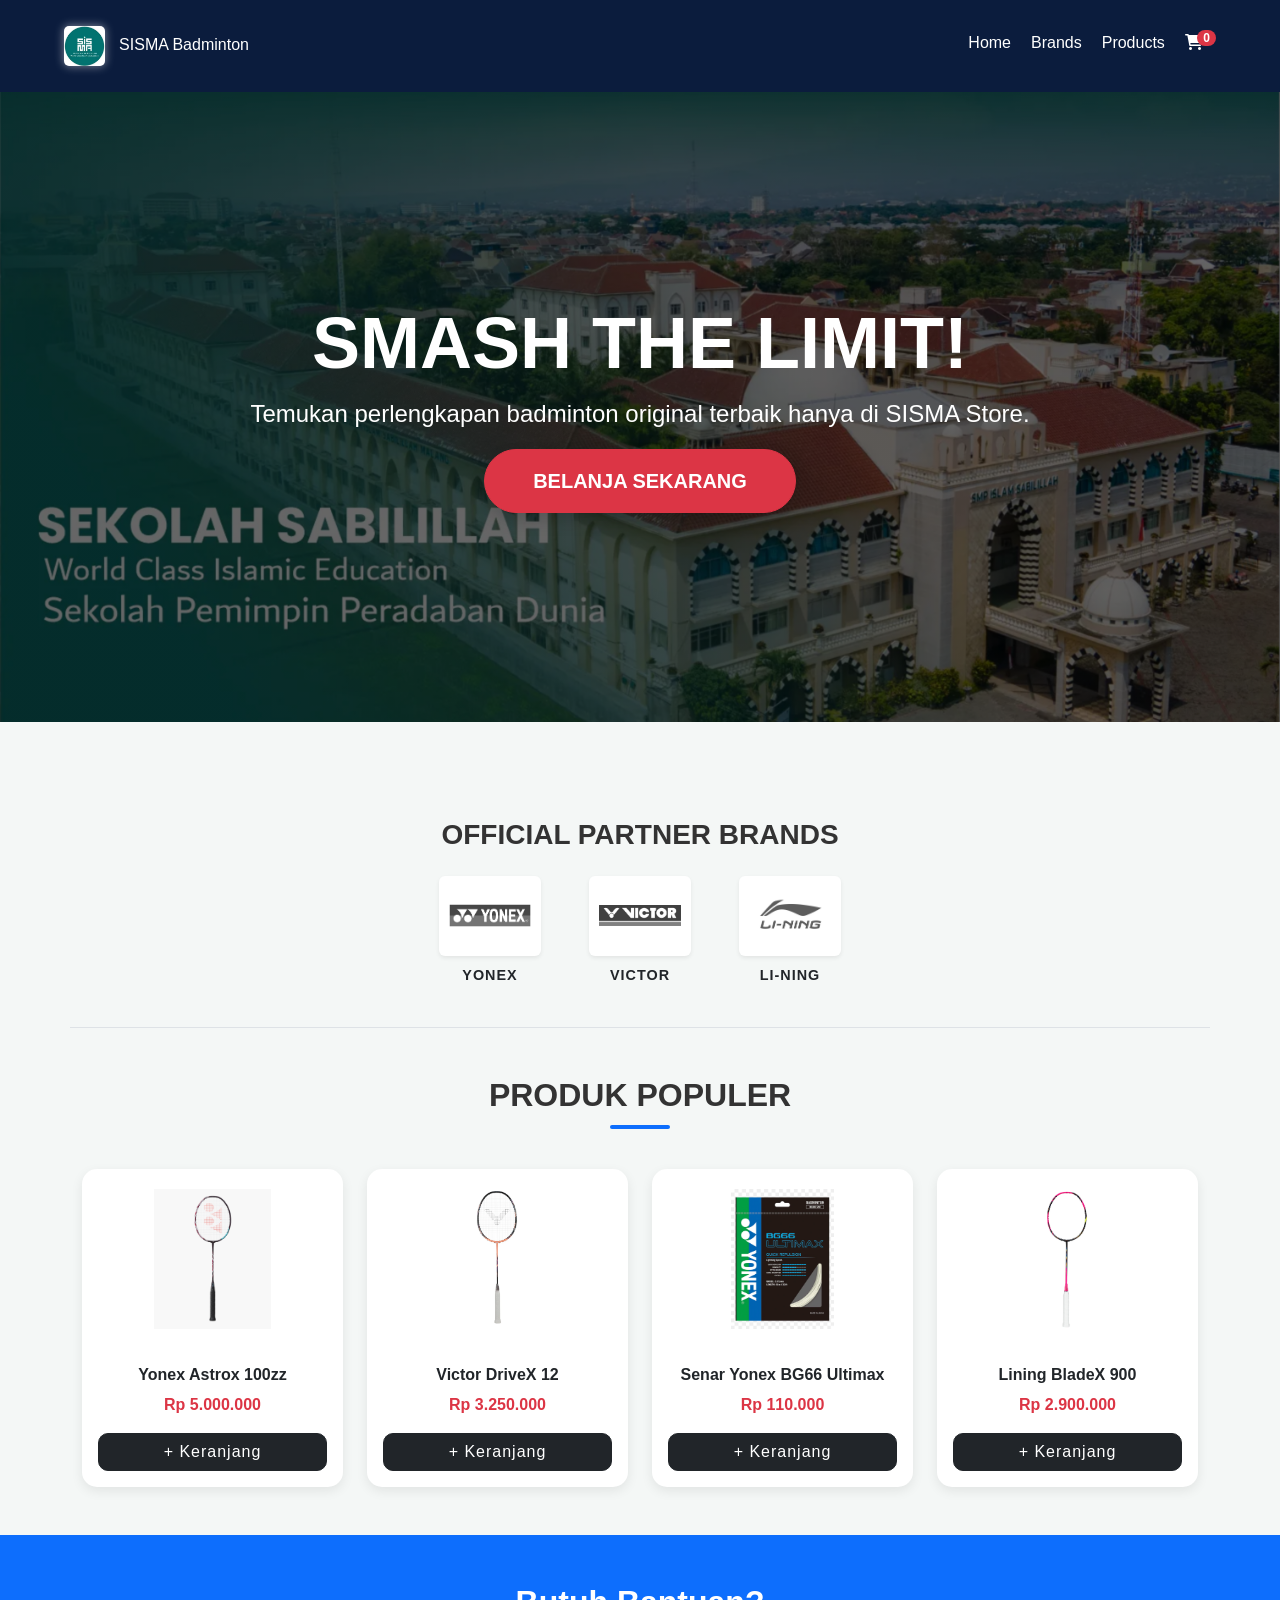
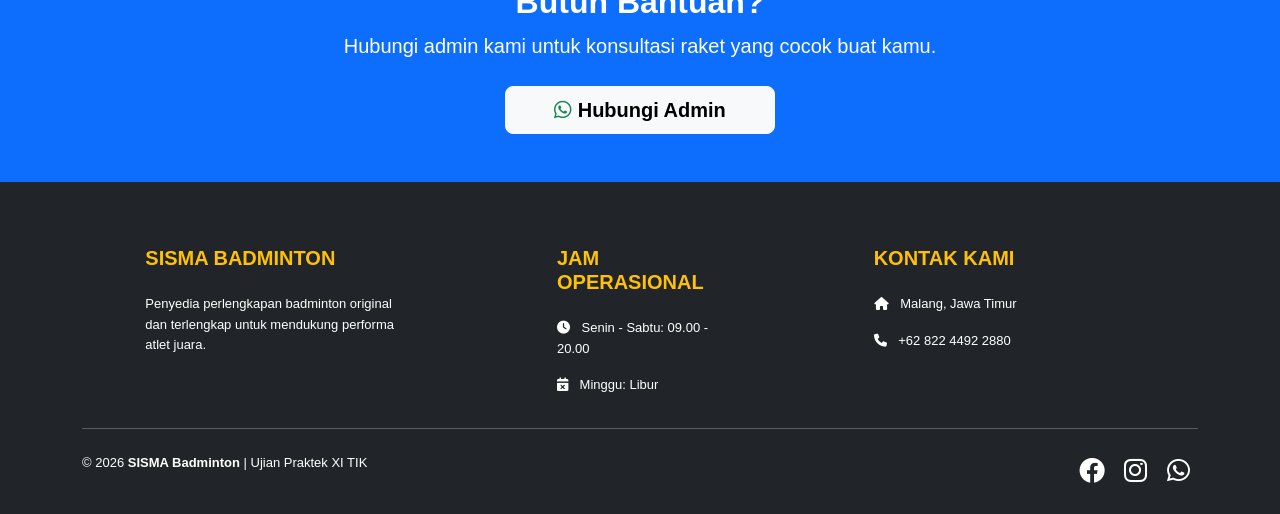
<file: index.html>
<!DOCTYPE html>
<html lang="id">
<head>
    <meta charset="UTF-8">
    <meta name="viewport" content="width=device-width, initial-scale=1.0">
    <title>SISMA Badminton | Ujian Praktek</title>
    
    <link href="https://cdn.jsdelivr.net/npm/bootstrap@5.3.0/dist/css/bootstrap.min.css" rel="stylesheet">
    <link rel="stylesheet" href="https://cdnjs.cloudflare.com/ajax/libs/font-awesome/6.0.0/css/all.min.css">
    <link rel="stylesheet" href="style 1.css">
    
    <style>
        /* CSS Khusus Halaman Utama */
        .product-card-bs {
            transition: transform 0.3s;
            border: none;
            box-shadow: 0 4px 12px rgba(0,0,0,0.08);
            border-radius: 15px;
            overflow: hidden;
            background-color: #fff;
        }
        .product-card-bs:hover { transform: translateY(-8px); }
        .card-img-top { height: 180px; object-fit: contain; padding: 20px; }
        
        .brand-item img { 
            width: 150px;
            height: 80px;
            object-fit: contain;
            transition: 0.3s; 
            filter: grayscale(100%);
            background-color: #fff;
            padding: 10px;
            border-radius: 8px;
        }
        .brand-item img:hover { filter: grayscale(0%); transform: scale(1.1); }
        .brand-item a { text-decoration: none; }

        #cart-count { font-size: 0.75rem; }
        .section-title { font-weight: 800; margin-bottom: 40px; text-align: center; }
        .section-title::after {
            content: '';
            display: block;
            width: 60px;
            height: 4px;
            background: #0d6efd;
            margin: 10px auto;
            border-radius: 2px;
        }

        .hero-section {
            background: linear-gradient(rgba(0,0,0,0.6), rgba(0,0,0,0.6)), url('Tangkapan\ Layar\ 2026-05-12\ pukul\ 11.42.13.png'); 
            background-size: cover; 
            background-position: center; 
            height: 70vh;
        }
    </style>
</head>
<body>

    <header>
        <div class="logo">
            <img src="Tangkapan Layar 2026-05-12 pukul 11.37.52.png" alt="Logo" style="height: 40px; margin-right: 10px; border-radius: 5px;">
            <span>SISMA Badminton</span>
        </div>
        <ul class="nav-links">
            <li><a href="#">Home</a></li>
            <li><a href="#brands">Brands</a></li>
            <li><a href="#produk">Products</a></li>
            <li><a href="javascript:void(0)" class="cart-link" onclick="toggleCart()">
                <i class="fas fa-shopping-cart"></i> <span id="cart-count" class="badge bg-danger rounded-pill">0</span>
            </a></li>
        </ul>
    </header>

    <section class="hero-section text-center text-white d-flex align-items-center justify-content-center">
        <div class="container">
            <h1 class="display-2 fw-bold italic">SMASH THE LIMIT!</h1>
            <p class="lead fs-4">Temukan perlengkapan badminton original terbaik hanya di SISMA Store.</p>
            <a href="#brands" class="btn btn-danger btn-lg px-5 py-3 fw-bold rounded-pill shadow">BELANJA SEKARANG</a>
        </div>
    </section>

    <section class="container my-5 py-5 border-bottom" id="brands">
        <h3 class="text-center fw-bold mb-5">OFFICIAL PARTNER BRANDS</h3>
        <div class="row justify-content-center align-items-center g-5 text-center">
            <div class="col-4 col-md-2 brand-item">
                <a href="Yonex Nyoba.html"> 
                    <img src="download.png" alt="Yonex" class="img-fluid rounded shadow-sm bg-white">
                    <p class="mt-2 fw-bold text-dark">YONEX</p>
                </a>
            </div>
            <div class="col-4 col-md-2 brand-item">
                <a href="Victor Nyoba.html"> 
                    <img src="download (1).png" alt="Victor" class="img-fluid rounded shadow-sm bg-white">
                    <p class="mt-2 fw-bold text-dark">VICTOR</p>
                </a>
            </div>
            <div class="col-4 col-md-2 brand-item">
                <a href="Lining Nyoba.html"> 
                    <img src="Tangkapan Layar 2026-05-11 pukul 14.07.29.png" alt="Li-Ning" class="img-fluid rounded shadow-sm bg-white">
                    <p class="mt-2 fw-bold text-dark">LI-NING</p>
                </a>
            </div>
        </div>
    </section>

    <section class="container my-5" id="produk">
        <h2 class="section-title">Produk Populer</h2>
        <div class="row g-4">
            <div class="col-6 col-md-4 col-lg-3">
                <div class="card h-100 product-card-bs text-center">
                    <img src="Tangkapan Layar 2026-04-27 pukul 14.05.14.png" class="card-img-top" alt="Raket">
                    <div class="card-body d-flex flex-column">
                        <h6 class="fw-bold">Yonex Astrox 100zz</h6>
                        <p class="text-danger fw-bold">Rp 5.000.000</p>
                        <button class="btn btn-dark mt-auto" onclick="addToCart('Yonex Astrox 100zz', 5000000)">+ Keranjang</button>
                    </div>
                </div>
            </div>
            <div class="col-6 col-md-4 col-lg-3">
                <div class="card h-100 product-card-bs text-center">
                    <img src="Screenshot 2026-04-09 142631.png" class="card-img-top" alt="Sepatu">
                    <div class="card-body d-flex flex-column">
                        <h6 class="fw-bold">Victor DriveX 12</h6>
                        <p class="text-danger fw-bold">Rp 3.250.000</p>
                        <button class="btn btn-dark mt-auto" onclick="addToCart('Victor DriveX 12', 3250000)">+ Keranjang</button>
                    </div>
                </div>
            </div>
            <div class="col-6 col-md-4 col-lg-3">
                <div class="card h-100 product-card-bs text-center">
                    <img src="Tangkapan Layar 2026-05-11 pukul 11.33.26.png" class="card-img-top" alt="Senar">
                    <div class="card-body d-flex flex-column">
                        <h6 class="fw-bold">Senar Yonex BG66 Ultimax</h6>
                        <p class="text-danger fw-bold">Rp 110.000</p>
                        <button class="btn btn-dark mt-auto" onclick="addToCart('Senar Yonex BG66 Ultimax', 110000)">+ Keranjang</button>
                    </div>
                </div>
            </div>
            <div class="col-6 col-md-4 col-lg-3">
                <div class="card h-100 product-card-bs text-center">
                    <img src="Tangkapan Layar 2026-05-12 pukul 09.56.39.png" class="card-img-top" alt="Shuttlecock">
                    <div class="card-body d-flex flex-column">
                        <h6 class="fw-bold">Lining BladeX 900</h6>
                        <p class="text-danger fw-bold">Rp 2.900.000</p>
                        <button class="btn btn-dark mt-auto" onclick="addToCart('Lining BladeX 900', 2900000)">+ Keranjang</button>
                    </div>
                </div>
            </div>
        </div>
    </section>

    <div id="cart-modal" class="cart-modal">
        <div class="cart-content shadow-lg p-4">
            <div class="d-flex justify-content-between align-items-center mb-4">
                <h3 class="m-0 fw-bold">Checkout</h3>
                <span class="btn-close" onclick="toggleCart()" style="cursor:pointer"></span>
            </div>
            
            <div id="cart-items" class="mb-3 border-bottom pb-3" style="max-height: 200px; overflow-y: auto;"></div>

            <div class="user-data mb-3">
                <label class="form-label small fw-bold">Nama Penerima</label>
                <input type="text" id="cust-name" class="form-control form-control-sm mb-2" placeholder="Nama Lengkap">
                
                <label class="form-label small fw-bold">Alamat Pengiriman</label>
                <textarea id="cust-address" class="form-control form-control-sm mb-2" placeholder="Alamat Lengkap"></textarea>
                
                <label class="form-label small fw-bold">Metode Pembayaran</label>
                <select id="payment-method" class="form-select form-select-sm mb-3">
                    <option value="Transfer Bank (BCA/Mandiri)">Transfer Bank</option>
                    <option value="E-Wallet (Dana/Gopay)">E-Wallet (Dana/Gopay)</option>
                    <option value="COD (Bayar di Tempat)">COD (Bayar di Tempat)</option>
                </select>
            </div>

            <div class="d-flex justify-content-between fw-bold fs-5 mb-4">
                <span>Total:</span>
                <span class="text-danger">Rp <span id="total-price">0</span></span>
            </div>

            <div class="d-grid gap-2">
                <button class="btn btn-success" onclick="checkoutWA()">
                    <i class="fab fa-whatsapp"></i> Kirim Pesanan
                </button>
                <button class="btn btn-link btn-sm text-muted" onclick="clearCart()">Kosongkan Keranjang</button>
            </div>
        </div>
    </div>

    <section class="bg-primary text-white text-center py-5" id="kontak">
        <div class="container">
            <h2 class="fw-bold">Butuh Bantuan?</h2>
            <p class="lead mb-4">Hubungi admin kami untuk konsultasi raket yang cocok buat kamu.</p>
            <a href="https://wa.me/6282244922880" class="btn btn-light btn-lg fw-bold px-5">
                <i class="fab fa-whatsapp text-success"></i> Hubungi Admin
            </a>
        </div>
    </section>

    <footer class="bg-dark text-white pt-5 pb-4">
        <div class="container text-center text-md-start">
            <div class="row">
                <div class="col-md-4 col-lg-4 col-xl-3 mx-auto mt-3">
                    <h5 class="text-uppercase mb-4 fw-bold text-warning">SISMA Badminton</h5>
                    <p>Penyedia perlengkapan badminton original dan terlengkap untuk mendukung performa atlet juara.</p>
                </div>
                <div class="col-md-3 col-lg-2 col-xl-2 mx-auto mt-3">
                    <h5 class="text-uppercase mb-4 fw-bold text-warning">Jam Operasional</h5>
                    <p><i class="fas fa-clock me-2"></i> Senin - Sabtu: 09.00 - 20.00</p>
                    <p><i class="fas fa-calendar-times me-2"></i> Minggu: Libur</p>
                </div>
                <div class="col-md-4 col-lg-3 col-xl-3 mx-auto mt-3">
                    <h5 class="text-uppercase mb-4 fw-bold text-warning">Kontak Kami</h5>
                    <p><i class="fas fa-home me-2"></i> Malang, Jawa Timur</p>
                    <p><i class="fas fa-phone me-2"></i> +62 822 4492 2880</p>
                </div>
            </div>
            <hr class="mb-4">
            <div class="row align-items-center">
                <div class="col-md-7">
                    <p>© 2026 <strong>SISMA Badminton</strong> | Ujian Praktek XI TIK</p>
                </div>
                <div class="col-md-5 text-md-end text-center">
                    <i class="fab fa-facebook fa-2x mx-2"></i>
                    <i class="fab fa-instagram fa-2x mx-2"></i>
                    <i class="fab fa-whatsapp fa-2x mx-2"></i>
                </div>
            </div>
        </div>
    </footer>

    <script src="https://cdn.jsdelivr.net/npm/bootstrap@5.3.0/dist/js/bootstrap.bundle.min.js"></script>
    <script src="script.js"></script>
</body>
</html>
</file>
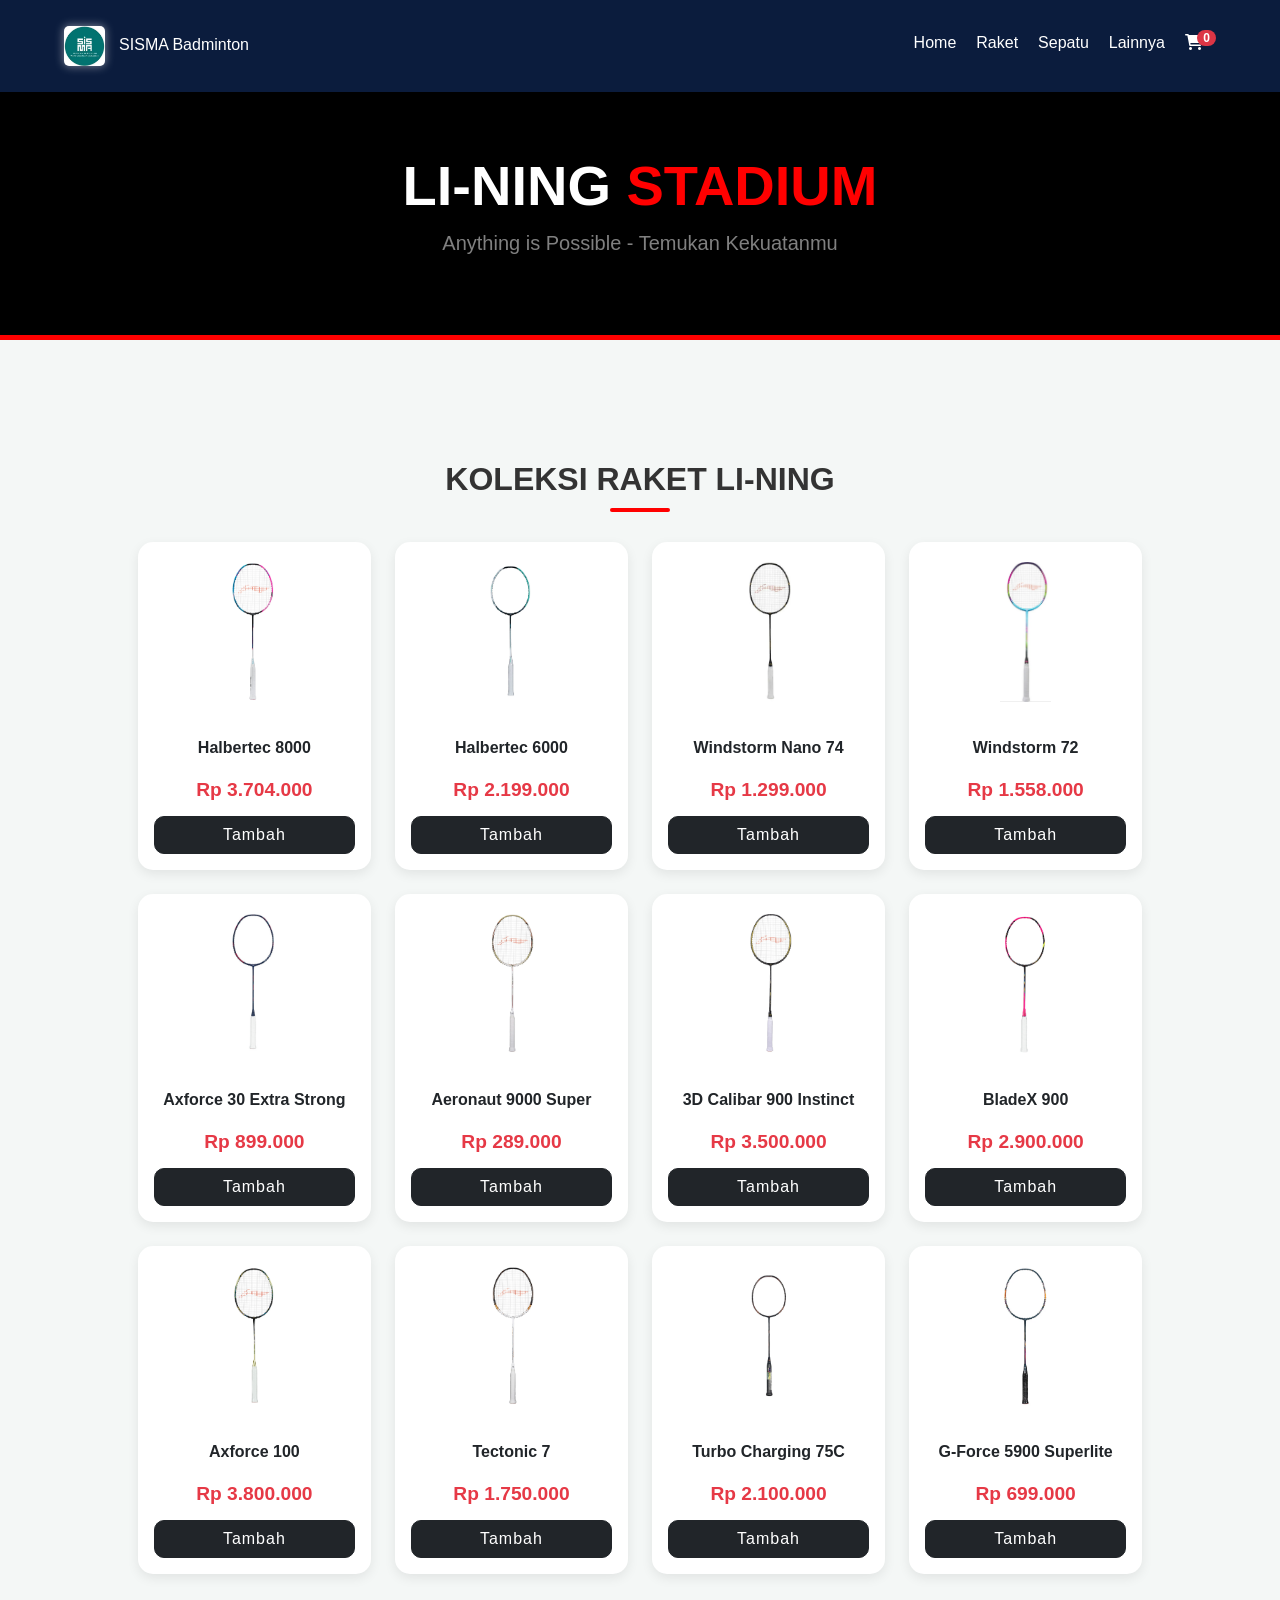
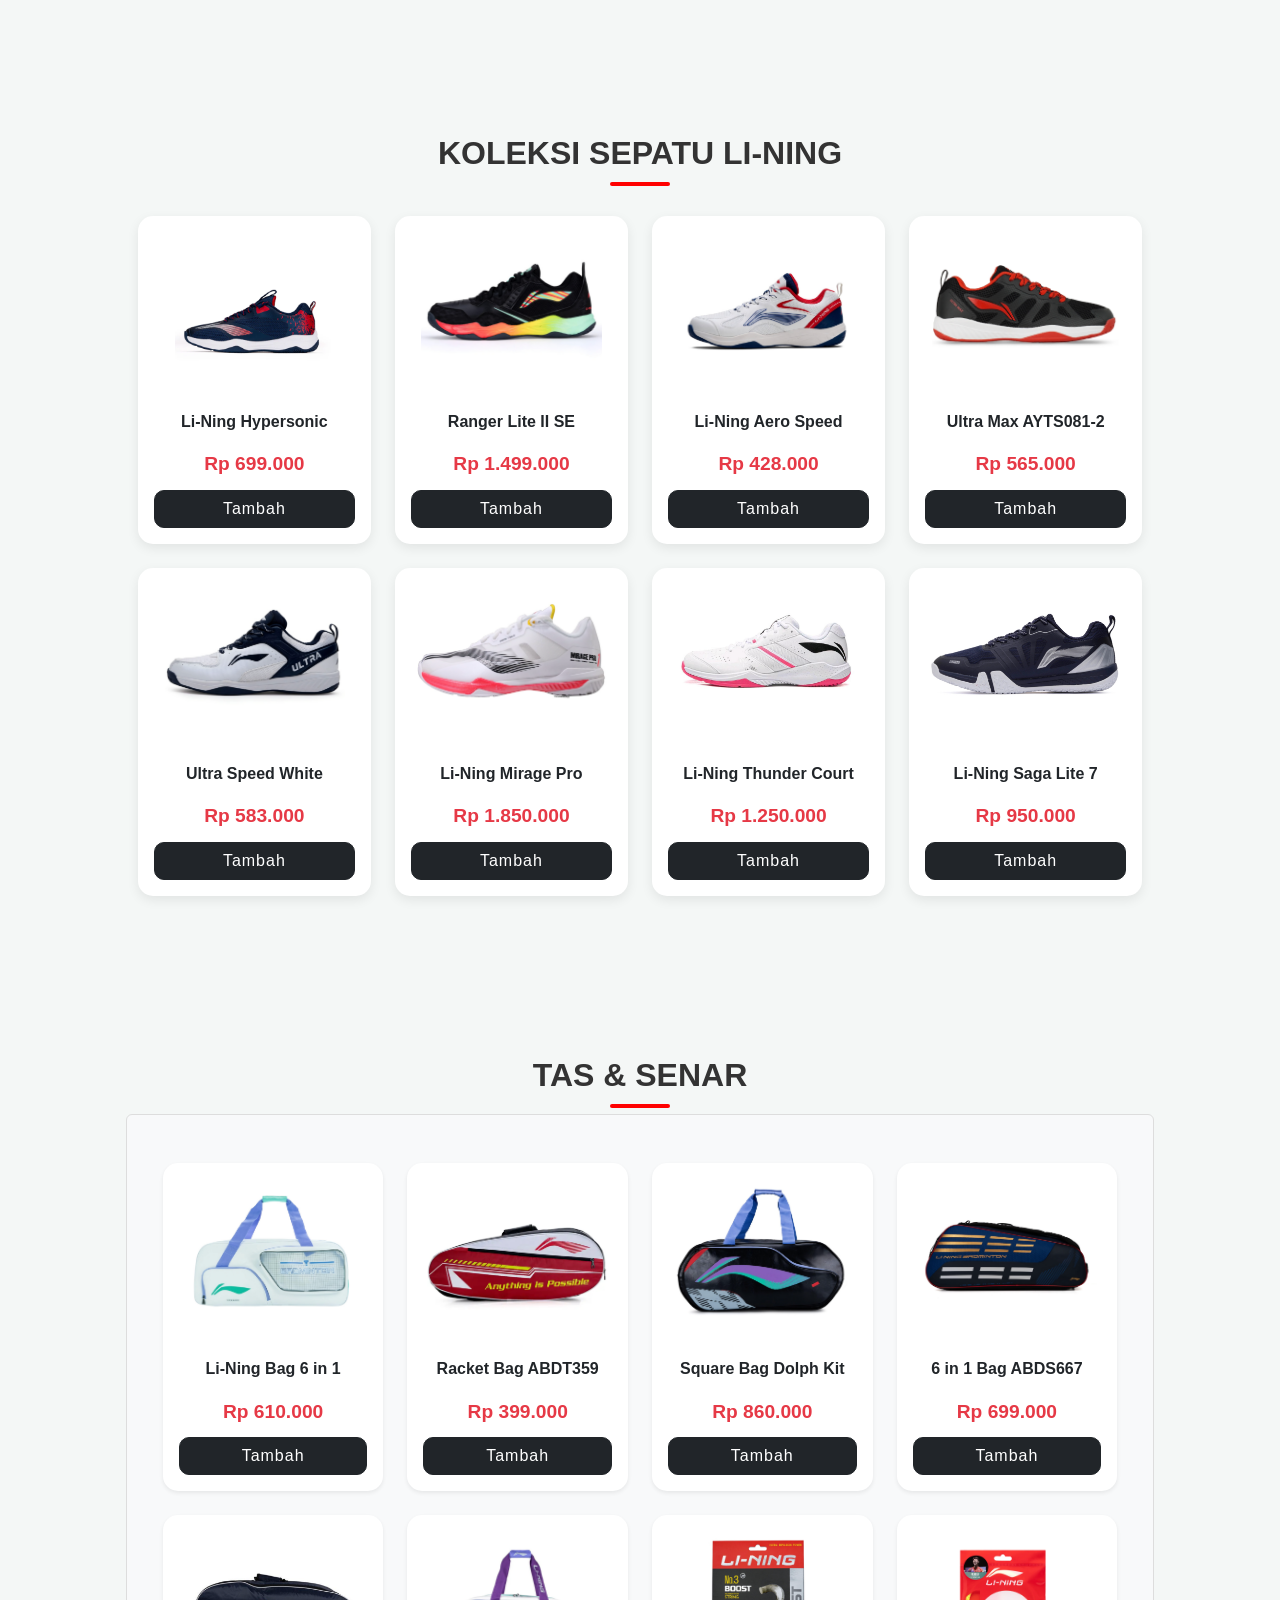
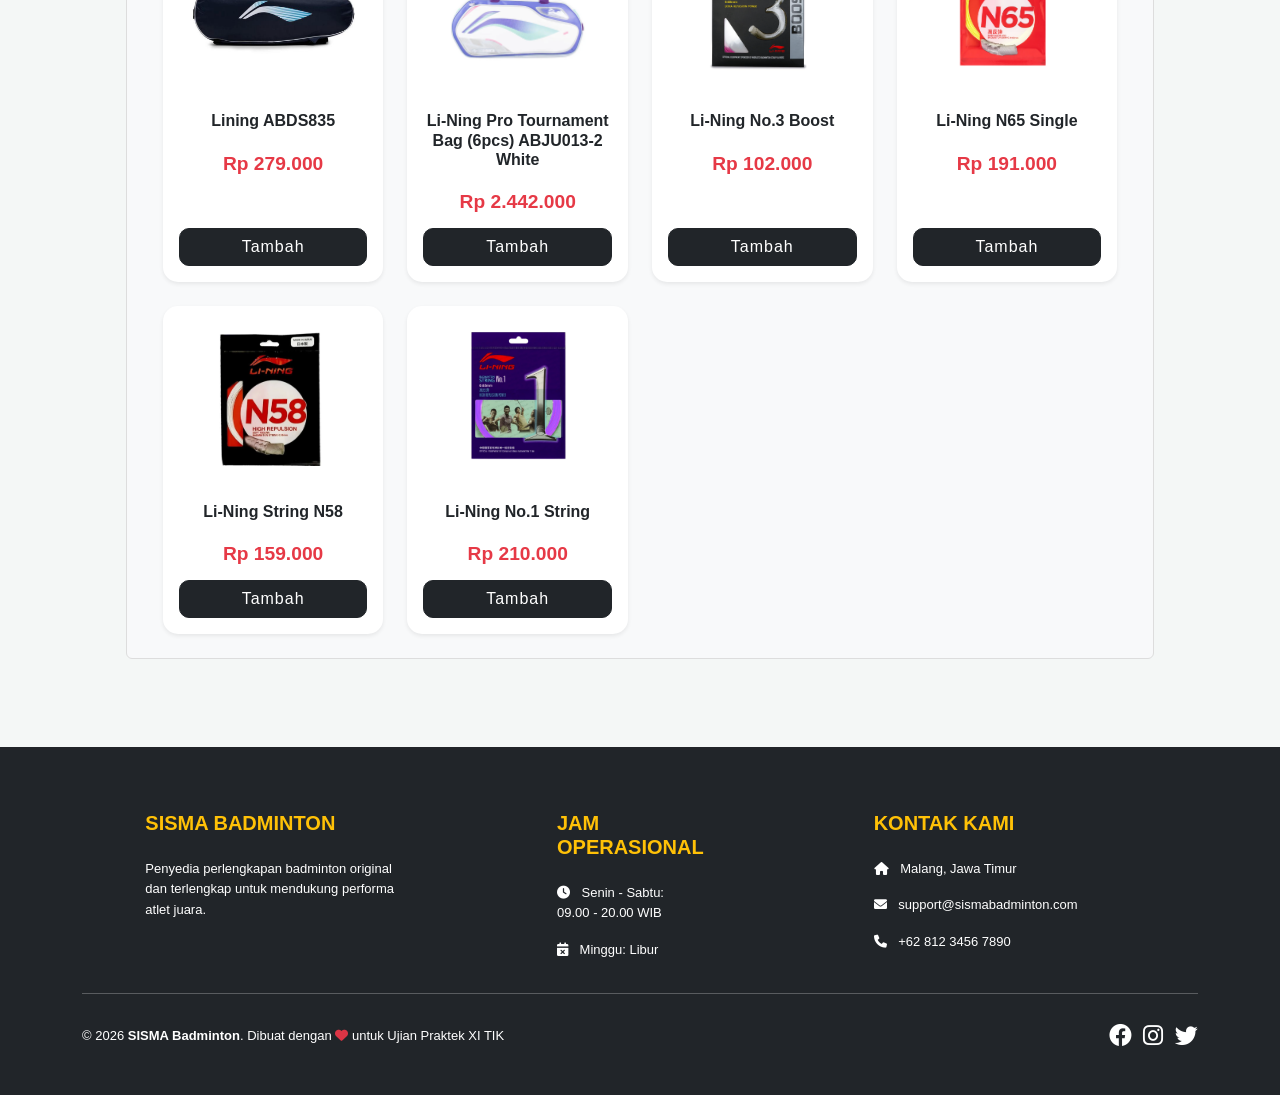
<file: Lining Nyoba.html>
<!DOCTYPE html>
<html lang="id">
<head>
    <meta charset="UTF-8">
    <meta name="viewport" content="width=device-width, initial-scale=1.0">
    <title>Li-Ning Collection | SISMA Badminton</title>
    
    <link href="https://cdn.jsdelivr.net/npm/bootstrap@5.3.0/dist/css/bootstrap.min.css" rel="stylesheet">
    <link rel="stylesheet" href="https://cdnjs.cloudflare.com/ajax/libs/font-awesome/6.0.0/css/all.min.css">
    <link rel="stylesheet" href="style 1.css">
    
    <style>
        .product-card-bs {
            transition: transform 0.3s;
            border: none;
            box-shadow: 0 4px 12px rgba(0,0,0,0.08);
            border-radius: 15px;
            overflow: hidden;
            background-color: #fff;
        }
        .product-card-bs:hover { transform: translateY(-8px); }
        .card-img-top { height: 180px; object-fit: contain; padding: 20px; }
        .section-title { 
            text-align: center; 
            font-weight: 800; 
            margin: 60px 0 30px; 
            text-transform: uppercase; 
            color: #333; 
        }
        .section-title::after {
            content: '';
            display: block;
            width: 60px;
            height: 4px;
            background: #ff0000; /* Warna khas Li-Ning */
            margin: 10px auto;
            border-radius: 2px;
        }
        .price { color: #e63946; font-weight: bold; }
        #cart-count { font-size: 0.75rem; }
        .category-section { padding-bottom: 40px; }
    </style>
</head>
<body>

    <header>
        <div class="logo">
            <img src="Tangkapan Layar 2026-05-12 pukul 11.37.52.png" alt="Logo" style="height: 40px; margin-right: 10px; border-radius: 5px;">
            <span>SISMA Badminton</span>
        </div>
        <ul class="nav-links">
            <li><a href="index.html">Home</a></li>
            <li><a href="#raket">Raket</a></li>
            <li><a href="#sepatu">Sepatu</a></li>
            <li><a href="#lainnya">Lainnya</a></li>
            <li><a href="javascript:void(0)" onclick="toggleCart()">
                <i class="fas fa-shopping-cart"></i> <span id="cart-count" class="badge bg-danger rounded-pill">0</span>
            </a></li>
        </ul>
    </header>

    <section class="brand-banner" style="background-color: #000; color: #ff0000; text-align: center; padding: 60px 5%; border-bottom: 5px solid #ff0000;">
        <h1 class="display-4 fw-bold text-white">LI-NING <span style="color: #ff0000;">STADIUM</span></h1>
        <p class="lead text-white-50">Anything is Possible - Temukan Kekuatanmu</p>
    </section>

    <div class="container mb-5">
        
        <section id="raket" class="category-section">
            <h2 class="section-title">Koleksi Raket Li-Ning</h2>
            <div class="row g-4">
                
                <div class="col-6 col-md-4 col-lg-3">
                    <div class="card h-100 product-card-bs text-center">
                        <img src="Tangkapan Layar 2026-05-12 pukul 09.51.08.png" class="card-img-top">
                        <div class="card-body d-flex flex-column">
                            <h6 class="fw-bold">Halbertec 8000</h6>
                            <p class="price">Rp 3.704.000</p>
                            <button class="btn btn-dark mt-auto" onclick="addToCart('Li-Ning Halbertec 8000', 3704000)">Tambah</button>
                        </div>
                    </div>
                </div>

                <div class="col-6 col-md-4 col-lg-3">
                    <div class="card h-100 product-card-bs text-center">
                        <img src="Tangkapan Layar 2026-05-12 pukul 09.51.43.png" class="card-img-top">
                        <div class="card-body d-flex flex-column">
                            <h6 class="fw-bold">Halbertec 6000</h6>
                            <p class="price">Rp 2.199.000</p>
                            <button class="btn btn-dark mt-auto" onclick="addToCart('Li-Ning Halbertec 6000', 2199000)">Tambah</button>
                        </div>
                    </div>
                </div>

                <div class="col-6 col-md-4 col-lg-3">
                    <div class="card h-100 product-card-bs text-center">
                        <img src="Tangkapan Layar 2026-05-12 pukul 09.52.14.png" class="card-img-top">
                        <div class="card-body d-flex flex-column">
                            <h6 class="fw-bold">Windstorm Nano 74</h6>
                            <p class="price">Rp 1.299.000</p>
                            <button class="btn btn-dark mt-auto" onclick="addToCart('Li-Ning Windstorm Nano 74', 1299000)">Tambah</button>
                        </div>
                    </div>
                </div>

                <div class="col-6 col-md-4 col-lg-3">
                    <div class="card h-100 product-card-bs text-center">
                        <img src="Tangkapan Layar 2026-05-12 pukul 09.53.52.png" class="card-img-top">
                        <div class="card-body d-flex flex-column">
                            <h6 class="fw-bold">Windstorm 72</h6>
                            <p class="price">Rp 1.558.000</p>
                            <button class="btn btn-dark mt-auto" onclick="addToCart('Li-Ning Windstorm 72', 1558000)">Tambah</button>
                        </div>
                    </div>
                </div>

                <div class="col-6 col-md-4 col-lg-3">
                    <div class="card h-100 product-card-bs text-center">
                        <img src="Tangkapan Layar 2026-05-12 pukul 09.54.28.png" class="card-img-top">
                        <div class="card-body d-flex flex-column">
                            <h6 class="fw-bold">Axforce 30 Extra Strong</h6>
                            <p class="price">Rp 899.000</p>
                            <button class="btn btn-dark mt-auto" onclick="addToCart('Li-Ning Axforce 30', 899000)">Tambah</button>
                        </div>
                    </div>
                </div>

                <div class="col-6 col-md-4 col-lg-3">
                    <div class="card h-100 product-card-bs text-center">
                        <img src="Tangkapan Layar 2026-05-12 pukul 09.56.01.png" class="card-img-top">
                        <div class="card-body d-flex flex-column">
                            <h6 class="fw-bold">Aeronaut 9000 Super</h6>
                            <p class="price">Rp 289.000</p>
                            <button class="btn btn-dark mt-auto" onclick="addToCart('Aeronaut 9000 Super', 289000)">Tambah</button>
                        </div>
                    </div>
                </div>

                <div class="col-6 col-md-4 col-lg-3">
                    <div class="card h-100 product-card-bs text-center">
                        <img src="Tangkapan Layar 2026-05-12 pukul 09.56.17.png" class="card-img-top">
                        <div class="card-body d-flex flex-column">
                            <h6 class="fw-bold">3D Calibar 900 Instinct</h6>
                            <p class="price">Rp 3.500.000</p>
                            <button class="btn btn-dark mt-auto" onclick="addToCart('3D Calibar 900 Instinct', 3500000)">Tambah</button>
                        </div>
                    </div>
                </div>

                <div class="col-6 col-md-4 col-lg-3">
                    <div class="card h-100 product-card-bs text-center">
                        <img src="Tangkapan Layar 2026-05-12 pukul 09.56.39.png" class="card-img-top">
                        <div class="card-body d-flex flex-column">
                            <h6 class="fw-bold">BladeX 900</h6>
                            <p class="price">Rp 2.900.000</p>
                            <button class="btn btn-dark mt-auto" onclick="addToCart('Li-Ning BladeX 900', 2900000)">Tambah</button>
                        </div>
                    </div>
                </div>

                <div class="col-6 col-md-4 col-lg-3">
                    <div class="card h-100 product-card-bs text-center">
                        <img src="Tangkapan Layar 2026-05-12 pukul 09.56.58.png" class="card-img-top">
                        <div class="card-body d-flex flex-column">
                            <h6 class="fw-bold">Axforce 100</h6>
                            <p class="price">Rp 3.800.000</p>
                            <button class="btn btn-dark mt-auto" onclick="addToCart('Li-Ning Axforce 100', 3800000)">Tambah</button>
                        </div>
                    </div>
                </div>

                <div class="col-6 col-md-4 col-lg-3">
                    <div class="card h-100 product-card-bs text-center">
                        <img src="Tangkapan Layar 2026-05-12 pukul 09.57.17.png" class="card-img-top">
                        <div class="card-body d-flex flex-column">
                            <h6 class="fw-bold">Tectonic 7</h6>
                            <p class="price">Rp 1.750.000</p>
                            <button class="btn btn-dark mt-auto" onclick="addToCart('Li-Ning Tectonic 7', 1750000)">Tambah</button>
                        </div>
                    </div>
                </div>

                <div class="col-6 col-md-4 col-lg-3">
                    <div class="card h-100 product-card-bs text-center">
                        <img src="Tangkapan Layar 2026-05-12 pukul 09.57.44.png" class="card-img-top">
                        <div class="card-body d-flex flex-column">
                            <h6 class="fw-bold">Turbo Charging 75C</h6>
                            <p class="price">Rp 2.100.000</p>
                            <button class="btn btn-dark mt-auto" onclick="addToCart('Turbo Charging 75C', 2100000)">Tambah</button>
                        </div>
                    </div>
                </div>

                <div class="col-6 col-md-4 col-lg-3">
                    <div class="card h-100 product-card-bs text-center">
                        <img src="Tangkapan Layar 2026-05-12 pukul 09.58.29.png" class="card-img-top">
                        <div class="card-body d-flex flex-column">
                            <h6 class="fw-bold">G-Force 5900 Superlite</h6>
                            <p class="price">Rp 699.000</p>
                            <button class="btn btn-dark mt-auto" onclick="addToCart('G-Force 5900 Superlite', 699000)">Tambah</button>
                        </div>
                    </div>
                </div>

            </div>
        </section>

        <section id="sepatu" class="category-section">
            <h2 class="section-title">Koleksi Sepatu Li-Ning</h2>
            <div class="row g-4">
                
                <div class="col-6 col-md-4 col-lg-3">
                    <div class="card h-100 product-card-bs text-center">
                        <img src="Tangkapan Layar 2026-05-12 pukul 10.18.56.png" class="card-img-top">
                        <div class="card-body d-flex flex-column">
                            <h6 class="fw-bold">Li-Ning Hypersonic</h6>
                            <p class="price">Rp 699.000</p>
                            <button class="btn btn-dark mt-auto" onclick="addToCart('Li-Ning Hypersonic', 699000)">Tambah</button>
                        </div>
                    </div>
                </div>

                <div class="col-6 col-md-4 col-lg-3">
                    <div class="card h-100 product-card-bs text-center">
                        <img src="Tangkapan Layar 2026-05-12 pukul 10.19.23.png" class="card-img-top">
                        <div class="card-body d-flex flex-column">
                            <h6 class="fw-bold">Ranger Lite II SE</h6>
                            <p class="price">Rp 1.499.000</p>
                            <button class="btn btn-dark mt-auto" onclick="addToCart('Li-Ning Ranger Lite II SE', 1499000)">Tambah</button>
                        </div>
                    </div>
                </div>

                <div class="col-6 col-md-4 col-lg-3">
                    <div class="card h-100 product-card-bs text-center">
                        <img src="Tangkapan Layar 2026-05-12 pukul 10.19.42.png" class="card-img-top">
                        <div class="card-body d-flex flex-column">
                            <h6 class="fw-bold">Li-Ning Aero Speed</h6>
                            <p class="price">Rp 428.000</p>
                            <button class="btn btn-dark mt-auto" onclick="addToCart('Li-Ning Aero Speed', 428000)">Tambah</button>
                        </div>
                    </div>
                </div>

                <div class="col-6 col-md-4 col-lg-3">
                    <div class="card h-100 product-card-bs text-center">
                        <img src="Tangkapan Layar 2026-05-12 pukul 10.20.06.png" class="card-img-top">
                        <div class="card-body d-flex flex-column">
                            <h6 class="fw-bold">Ultra Max AYTS081-2</h6>
                            <p class="price">Rp 565.000</p>
                            <button class="btn btn-dark mt-auto" onclick="addToCart('Li-Ning Ultra Max', 565000)">Tambah</button>
                        </div>
                    </div>
                </div>

                <div class="col-6 col-md-4 col-lg-3">
                    <div class="card h-100 product-card-bs text-center">
                        <img src="Tangkapan Layar 2026-05-12 pukul 10.20.30.png" class="card-img-top">
                        <div class="card-body d-flex flex-column">
                            <h6 class="fw-bold">Ultra Speed White</h6>
                            <p class="price">Rp 583.000</p>
                            <button class="btn btn-dark mt-auto" onclick="addToCart('Li-Ning Ultra Speed', 583000)">Tambah</button>
                        </div>
                    </div>
                </div>

                <div class="col-6 col-md-4 col-lg-3">
                    <div class="card h-100 product-card-bs text-center">
                        <img src="Tangkapan Layar 2026-05-12 pukul 10.20.58.png" class="card-img-top">
                        <div class="card-body d-flex flex-column">
                            <h6 class="fw-bold">Li-Ning Mirage Pro</h6>
                            <p class="price">Rp 1.850.000</p>
                            <button class="btn btn-dark mt-auto" onclick="addToCart('Li-Ning Mirage Pro', 1850000)">Tambah</button>
                        </div>
                    </div>
                </div>

                <div class="col-6 col-md-4 col-lg-3">
                    <div class="card h-100 product-card-bs text-center">
                        <img src="Tangkapan Layar 2026-05-12 pukul 10.21.15.png" class="card-img-top">
                        <div class="card-body d-flex flex-column">
                            <h6 class="fw-bold">Li-Ning Thunder Court</h6>
                            <p class="price">Rp 1.250.000</p>
                            <button class="btn btn-dark mt-auto" onclick="addToCart('Li-Ning Thunder Court', 1250000)">Tambah</button>
                        </div>
                    </div>
                </div>

                <div class="col-6 col-md-4 col-lg-3">
                    <div class="card h-100 product-card-bs text-center">
                        <img src="Tangkapan Layar 2026-05-12 pukul 10.21.57.png" class="card-img-top">
                        <div class="card-body d-flex flex-column">
                            <h6 class="fw-bold">Li-Ning Saga Lite 7</h6>
                            <p class="price">Rp 950.000</p>
                            <button class="btn btn-dark mt-auto" onclick="addToCart('Li-Ning Saga Lite 7', 950000)">Tambah</button>
                        </div>
                    </div>
                </div>

            </div>
        </section>

        <section id="lainnya" class="category-section">
            <h2 class="section-title">Tas & Senar</h2>
            <div class="row g-4 p-4 rounded" style="background-color: #f8f9fa; border: 1px solid #ddd;">
                
                <div class="col-6 col-md-4 col-lg-3">
                    <div class="card h-100 product-card-bs text-center shadow-sm">
                        <img src="Tangkapan Layar 2026-05-12 pukul 10.41.14.png" class="card-img-top">
                        <div class="card-body d-flex flex-column">
                            <h6 class="fw-bold">Li-Ning Bag 6 in 1</h6>
                            <p class="price">Rp 610.000</p>
                            <button class="btn btn-dark mt-auto" onclick="addToCart('Li-Ning Bag 6 in 1 ABDU313', 610000)">Tambah</button>
                        </div>
                    </div>
                </div>

                <div class="col-6 col-md-4 col-lg-3">
                    <div class="card h-100 product-card-bs text-center shadow-sm">
                        <img src="Tangkapan Layar 2026-05-12 pukul 10.41.59.png" class="card-img-top">
                        <div class="card-body d-flex flex-column">
                            <h6 class="fw-bold">Racket Bag ABDT359</h6>
                            <p class="price">Rp 399.000</p>
                            <button class="btn btn-dark mt-auto" onclick="addToCart('Li-Ning Bag ABDT359', 399000)">Tambah</button>
                        </div>
                    </div>
                </div>

                <div class="col-6 col-md-4 col-lg-3">
                    <div class="card h-100 product-card-bs text-center shadow-sm">
                        <img src="Tangkapan Layar 2026-05-12 pukul 10.42.19.png" class="card-img-top">
                        <div class="card-body d-flex flex-column">
                            <h6 class="fw-bold">Square Bag Dolph Kit</h6>
                            <p class="price">Rp 860.000</p>
                            <button class="btn btn-dark mt-auto" onclick="addToCart('Li-Ning Square Bag ABDU309', 860000)">Tambah</button>
                        </div>
                    </div>
                </div>

                <div class="col-6 col-md-4 col-lg-3">
                    <div class="card h-100 product-card-bs text-center shadow-sm">
                        <img src="Tangkapan Layar 2026-05-12 pukul 10.42.40.png" class="card-img-top">
                        <div class="card-body d-flex flex-column">
                            <h6 class="fw-bold">6 in 1 Bag ABDS667</h6>
                            <p class="price">Rp 699.000</p>
                            <button class="btn btn-dark mt-auto" onclick="addToCart('Li-Ning Bag ABDS667', 699000)">Tambah</button>
                        </div>
                    </div>
                </div>

                <div class="col-6 col-md-4 col-lg-3">
                    <div class="card h-100 product-card-bs text-center shadow-sm">
                        <img src="Tangkapan Layar 2026-05-12 pukul 10.43.13.png" class="card-img-top">
                        <div class="card-body d-flex flex-column">
                            <h6 class="fw-bold">Lining ABDS835</h6>
                            <p class="price">Rp 279.000</p>
                            <button class="btn btn-dark mt-auto" onclick="addToCart('Lining ABDS835', 279000)">Tambah</button>
                        </div>
                    </div>
                </div>

                <div class="col-6 col-md-4 col-lg-3">
                    <div class="card h-100 product-card-bs text-center shadow-sm">
                        <img src="Tangkapan Layar 2026-05-12 pukul 10.44.26.png" class="card-img-top">
                        <div class="card-body d-flex flex-column">
                            <h6 class="fw-bold">Li-Ning Pro Tournament Bag (6pcs) ABJU013-2 White</h6>
                            <p class="price">Rp 2.442.000</p>
                            <button class="btn btn-dark mt-auto" onclick="addToCart('Li-Ning Pro Tournament Bag (6pcs) ABJU013-2 White', 2442000)">Tambah</button>
                        </div>
                    </div>
                </div>

                <div class="col-6 col-md-4 col-lg-3">
                    <div class="card h-100 product-card-bs text-center shadow-sm">
                        <img src="Tangkapan Layar 2026-05-12 pukul 10.59.19.png" class="card-img-top">
                        <div class="card-body d-flex flex-column">
                            <h6 class="fw-bold">Li-Ning No.3 Boost</h6>
                            <p class="price">Rp 102.000</p>
                            <button class="btn btn-dark mt-auto" onclick="addToCart('Li-Ning No.3 Boost', 102000)">Tambah</button>
                        </div>
                    </div>
                </div>

                <div class="col-6 col-md-4 col-lg-3">
                    <div class="card h-100 product-card-bs text-center shadow-sm">
                        <img src="Tangkapan Layar 2026-05-12 pukul 11.08.05.png" class="card-img-top">
                        <div class="card-body d-flex flex-column">
                            <h6 class="fw-bold">Li-Ning N65 Single</h6>
                            <p class="price">Rp 191.000</p>
                            <button class="btn btn-dark mt-auto" onclick="addToCart('Li-Ning N65 Single', 191000)">Tambah</button>
                        </div>
                    </div>
                </div>

                <div class="col-6 col-md-4 col-lg-3">
                    <div class="card h-100 product-card-bs text-center shadow-sm">
                        <img src="Tangkapan Layar 2026-05-12 pukul 11.08.28.png" class="card-img-top">
                        <div class="card-body d-flex flex-column">
                            <h6 class="fw-bold">Li-Ning String N58</h6>
                            <p class="price">Rp 159.000</p>
                            <button class="btn btn-dark mt-auto" onclick="addToCart('Li-Ning String N58', 159000)">Tambah</button>
                        </div>
                    </div>
                </div>

                <div class="col-6 col-md-4 col-lg-3">
                    <div class="card h-100 product-card-bs text-center shadow-sm">
                        <img src="Tangkapan Layar 2026-05-12 pukul 11.08.55.png" class="card-img-top">
                        <div class="card-body d-flex flex-column">
                            <h6 class="fw-bold">Li-Ning No.1 String</h6>
                            <p class="price">Rp 210.000</p>
                            <button class="btn btn-dark mt-auto" onclick="addToCart('Li-Ning No.1 String', 210000)">Tambah</button>
                        </div>
                    </div>
                </div>

            </div>
        </section>

    </div>

    <div id="cart-modal" class="cart-modal">
        <div class="cart-content shadow-lg p-4">
            <div class="d-flex justify-content-between align-items-center mb-4">
                <h3 class="m-0 fw-bold">Checkout</h3>
                <span class="btn-close" onclick="toggleCart()" style="cursor:pointer"></span>
            </div>
            
            <div id="cart-items" class="mb-3 border-bottom pb-3" style="max-height: 200px; overflow-y: auto;"></div>

            <div class="user-data mb-3">
                <label class="form-label small fw-bold">Nama Penerima</label>
                <input type="text" id="cust-name" class="form-control form-control-sm mb-2" placeholder="Nama Lengkap">
                
                <label class="form-label small fw-bold">Alamat Pengiriman</label>
                <textarea id="cust-address" class="form-control form-control-sm mb-2" placeholder="Alamat Lengkap"></textarea>
                
                <label class="form-label small fw-bold">Metode Pembayaran</label>
                <select id="payment-method" class="form-select form-select-sm mb-3">
                    <option value="Transfer Bank (BCA/Mandiri)">Transfer Bank</option>
                    <option value="E-Wallet (Dana/Gopay)">E-Wallet (Dana/Gopay)</option>
                    <option value="COD (Bayar di Tempat)">COD (Bayar di Tempat)</option>
                </select>
            </div>

            <div class="d-flex justify-content-between fw-bold fs-5 mb-4">
                <span>Total:</span>
                <span class="text-danger">Rp <span id="total-price">0</span></span>
            </div>

            <div class="d-grid gap-2">
                <button class="btn btn-success" onclick="checkoutWA()">
                    <i class="fab fa-whatsapp"></i> Kirim Pesanan
                </button>
                <button class="btn btn-link btn-sm text-muted" onclick="clearCart()">Kosongkan Keranjang</button>
            </div>
        </div>
    </div>

    <footer class="bg-dark text-white pt-5 pb-4">
        <div class="container text-center text-md-start">
            <div class="row">
                <div class="col-md-4 col-lg-4 col-xl-3 mx-auto mt-3">
                    <h5 class="text-uppercase mb-4 fw-bold text-warning">SISMA Badminton</h5>
                    <p>Penyedia perlengkapan badminton original dan terlengkap untuk mendukung performa atlet juara.</p>
                </div>

                <div class="col-md-3 col-lg-2 col-xl-2 mx-auto mt-3">
                    <h5 class="text-uppercase mb-4 fw-bold text-warning">Jam Operasional</h5>
                    <p><i class="fas fa-clock me-2"></i> Senin - Sabtu:<br> 09.00 - 20.00 WIB</p>
                    <p><i class="fas fa-calendar-times me-2"></i> Minggu: Libur</p>
                </div>

                <div class="col-md-4 col-lg-3 col-xl-3 mx-auto mt-3">
                    <h5 class="text-uppercase mb-4 fw-bold text-warning">Kontak Kami</h5>
                    <p><i class="fas fa-home me-2"></i> Malang, Jawa Timur</p>
                    <p><i class="fas fa-envelope me-2"></i> support@sismabadminton.com</p>
                    <p><i class="fas fa-phone me-2"></i> +62 812 3456 7890</p>
                </div>
            </div>

            <hr class="mb-4">

            <div class="row align-items-center">
                <div class="col-md-7 col-lg-8">
                    <p class="text-center text-md-start">© 2026 <strong>SISMA Badminton</strong>. Dibuat dengan <i class="fas fa-heart text-danger"></i> untuk Ujian Praktek XI TIK</p>
                </div>
                <div class="col-md-5 col-lg-4 text-center text-md-end">
                    <ul class="list-unstyled list-inline">
                        <li class="list-inline-item"><a href="#" class="text-white" style="font-size: 23px;"><i class="fab fa-facebook"></i></a></li>
                        <li class="list-inline-item"><a href="#" class="text-white" style="font-size: 23px;"><i class="fab fa-instagram"></i></a></li>
                        <li class="list-inline-item"><a href="#" class="text-white" style="font-size: 23px;"><i class="fab fa-twitter"></i></a></li>
                    </ul>
                </div>
            </div>
        </div>
    </footer>

    <script src="https://cdn.jsdelivr.net/npm/bootstrap@5.3.0/dist/js/bootstrap.bundle.min.js"></script>
    <script src="script.js"></script>
    <script>
        document.addEventListener('DOMContentLoaded', function() {
            if (typeof updateUI === "function") updateUI();
        });
    </script>
</body>
</html>
</file>
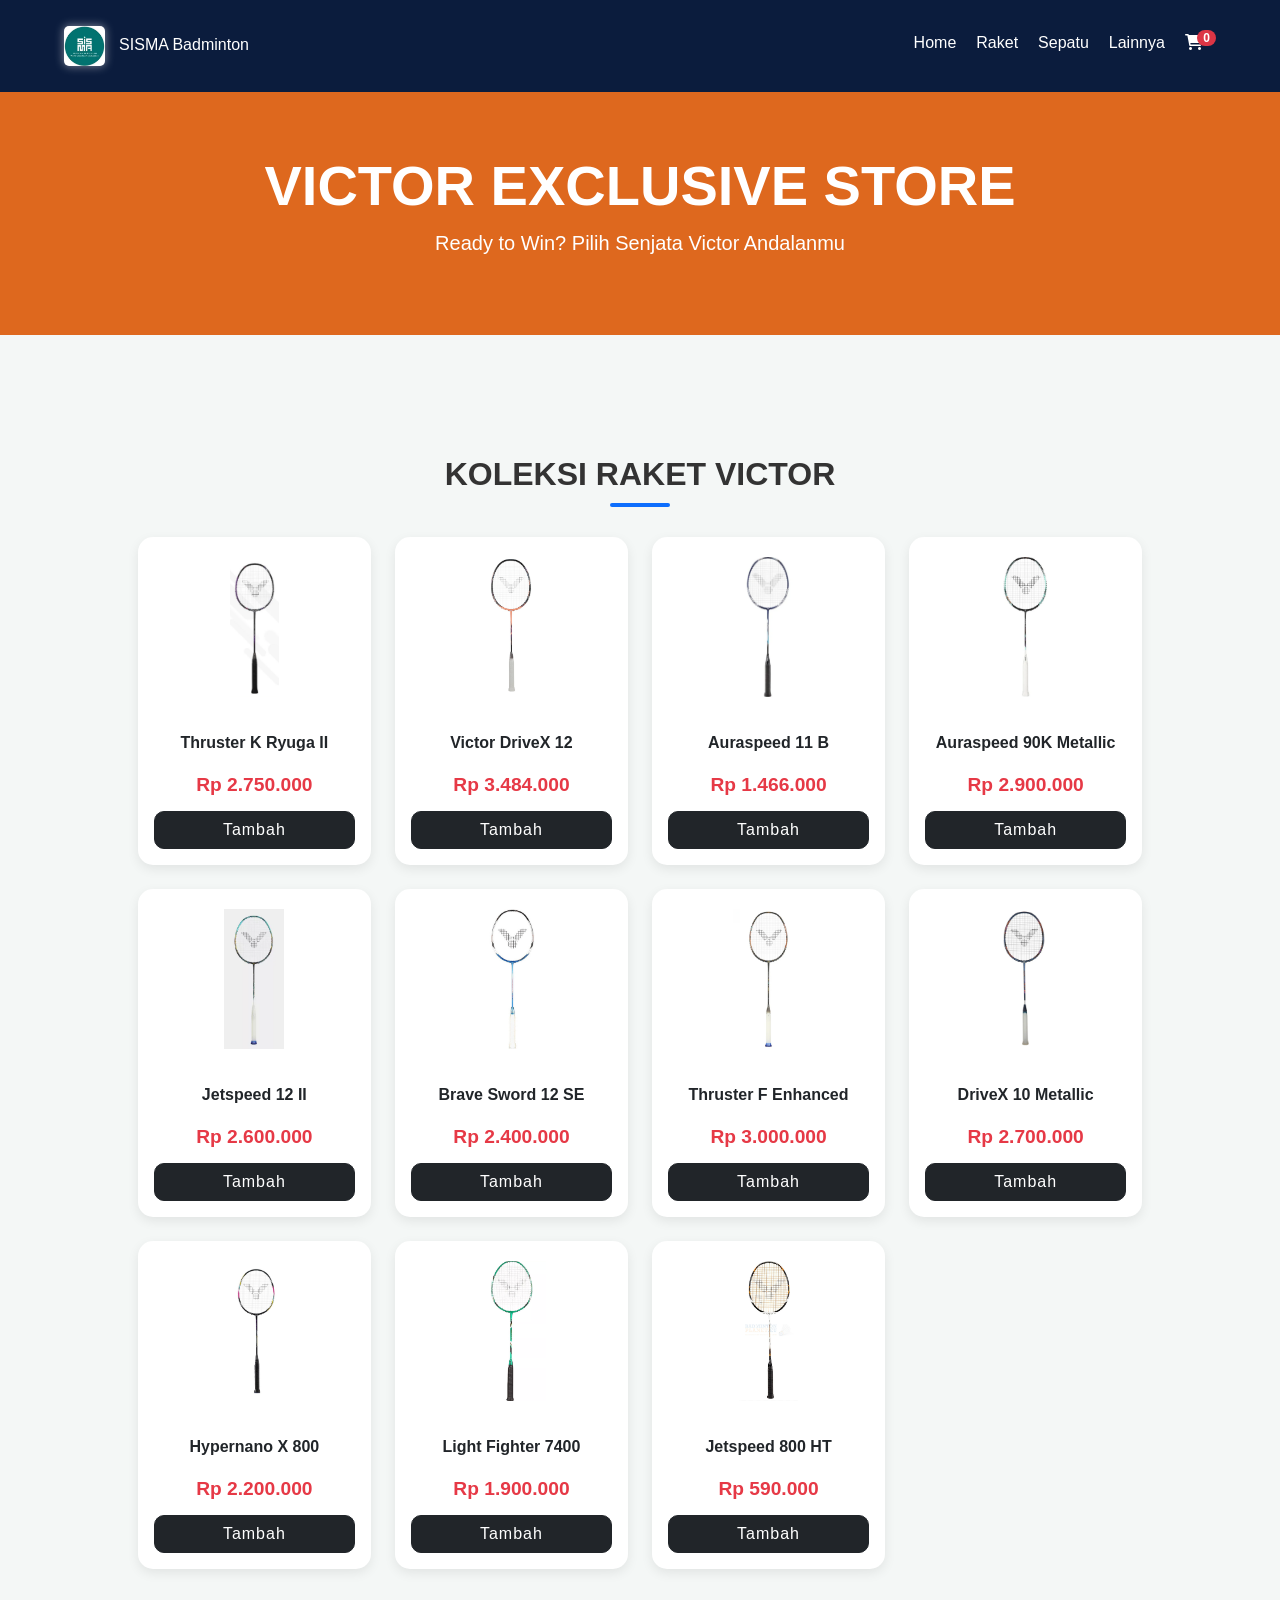
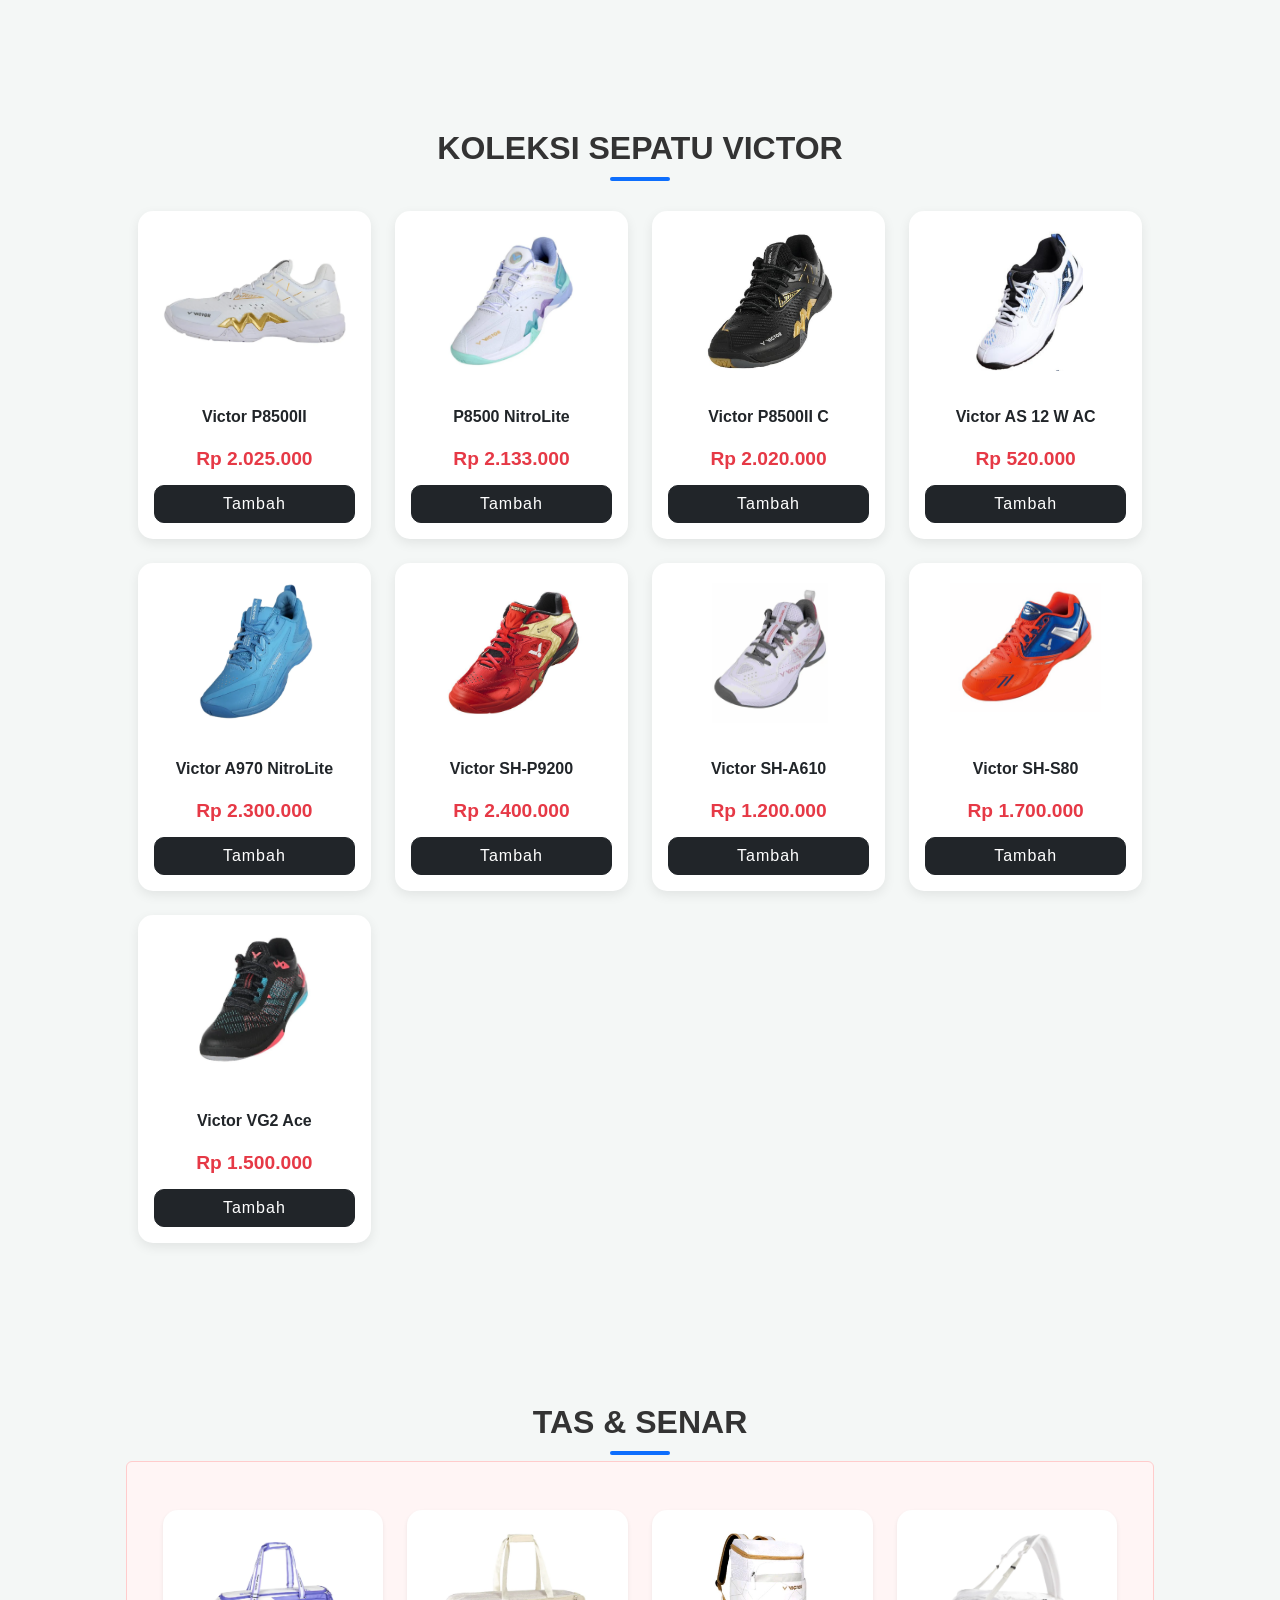
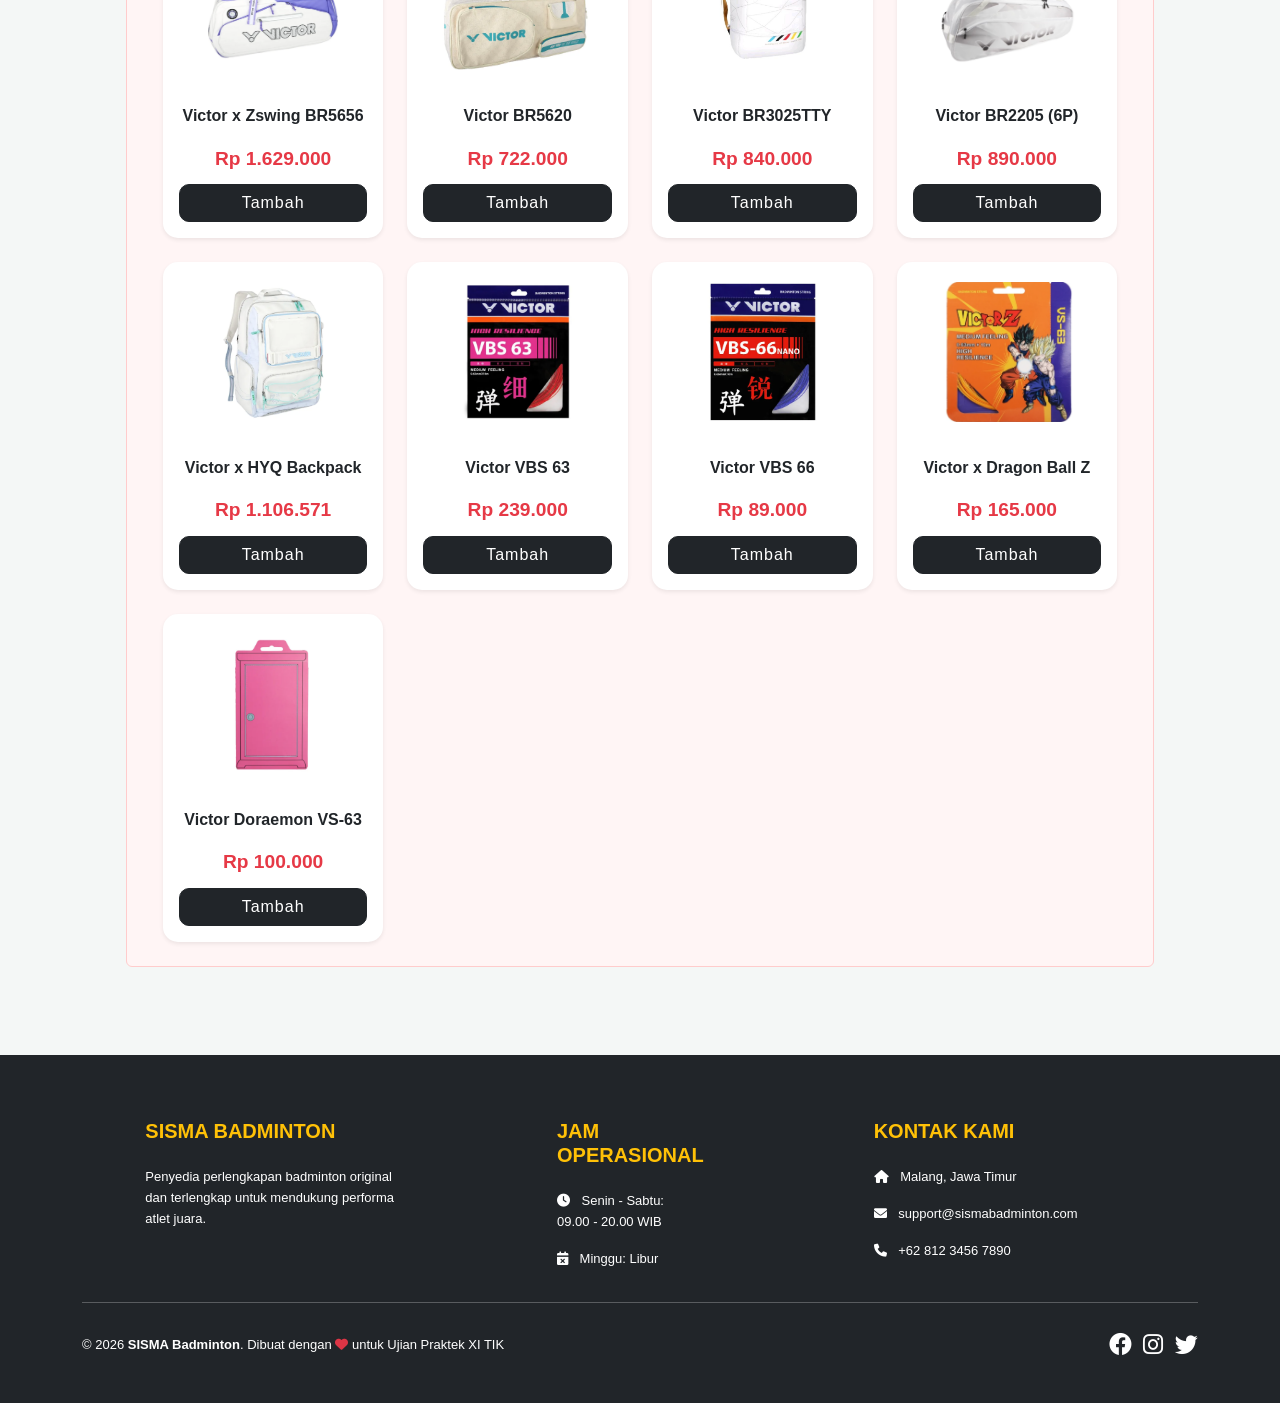
<file: Victor Nyoba.html>
<!DOCTYPE html>
<html lang="id">
<head>
    <meta charset="UTF-8">
    <meta name="viewport" content="width=device-width, initial-scale=1.0">
    <title>Victor Collection | SISMA Badminton</title>
    
    <link href="https://cdn.jsdelivr.net/npm/bootstrap@5.3.0/dist/css/bootstrap.min.css" rel="stylesheet">
    <link rel="stylesheet" href="https://cdnjs.cloudflare.com/ajax/libs/font-awesome/6.0.0/css/all.min.css">
    <link rel="stylesheet" href="style 1.css">
    
    <style>
        .product-card-bs {
            transition: transform 0.3s;
            border: none;
            box-shadow: 0 4px 12px rgba(0,0,0,0.08);
            border-radius: 15px;
            overflow: hidden;
            background-color: #fff;
        }
        .product-card-bs:hover {
            transform: translateY(-8px);
        }
        .card-img-top {
            height: 180px;
            object-fit: contain;
            padding: 20px;
        }
        .section-title {
            text-align: center;
            font-weight: 800;
            margin: 60px 0 30px;
            text-transform: uppercase;
            color: #333;
        }
        #cart-count { font-size: 0.75rem; }
        .category-section { padding-bottom: 40px; }
        .price { color: #e63946; font-weight: bold; }
    </style>
</head>
<body>

    <header>
        <div class="logo">
            <img src="Tangkapan Layar 2026-05-12 pukul 11.37.52.png" alt="Logo" style="height: 40px; margin-right: 10px; border-radius: 5px;">
            <span>SISMA Badminton</span>
        </div>
        <ul class="nav-links">
            <li><a href="index.html">Home</a></li>
            <li><a href="#raket">Raket</a></li>
            <li><a href="#sepatu">Sepatu</a></li>
            <li><a href="#lainnya">Lainnya</a></li>
            <li><a href="javascript:void(0)" onclick="toggleCart()">
                <i class="fas fa-shopping-cart"></i> <span id="cart-count" class="badge bg-danger rounded-pill">0</span>
            </a></li>
        </ul>
    </header>

    <section class="brand-banner" style="background-color: #de681e; color: white; text-align: center; padding: 60px 5%;">
        <h1 class="display-4 fw-bold">VICTOR EXCLUSIVE STORE</h1>
        <p class="lead">Ready to Win? Pilih Senjata Victor Andalanmu</p>
    </section>

    <div class="container mb-5">
        
        <section id="raket" class="category-section">
            <h2 class="section-title">Koleksi Raket Victor</h2>
            <div class="row g-4">
                
                <div class="col-6 col-md-4 col-lg-3">
                    <div class="card h-100 product-card-bs text-center">
                        <img src="Tangkapan Layar 2026-05-12 pukul 08.44.22.png" class="card-img-top">
                        <div class="card-body d-flex flex-column">
                        <h6 class="fw-bold">Thruster K Ryuga II</h6>
                            <p class="price">Rp 2.750.000</p>
                            <button class="btn btn-dark mt-auto" onclick="addToCart('Victor Thruster K Ryuga II', 2750000)">Tambah</button>
                        </div>
                    </div>
                </div>

                <div class="col-6 col-md-4 col-lg-3">
                    <div class="card h-100 product-card-bs text-center">
                        <img src="Screenshot 2026-04-09 142631.png" class="card-img-top">
                        <div class="card-body d-flex flex-column">
                            <h6 class="fw-bold">Victor DriveX 12</h6>
                            <p class="price">Rp 3.484.000</p>
                            <button class="btn btn-dark mt-auto" onclick="addToCart('Victor DriveX 12', 3484000)">Tambah</button>
                        </div>
                    </div>
                </div>

                <div class="col-6 col-md-4 col-lg-3">
                    <div class="card h-100 product-card-bs text-center">
                        <img src="Tangkapan Layar 2026-05-12 pukul 08.45.42.png" class="card-img-top">
                        <div class="card-body d-flex flex-column">
                            <h6 class="fw-bold">Auraspeed 11 B</h6>
                            <p class="price">Rp 1.466.000</p>
                            <button class="btn btn-dark mt-auto" onclick="addToCart('Victor Auraspeed 11 B', 1466000)">Tambah</button>
                        </div>
                    </div>
                </div>

                <div class="col-6 col-md-4 col-lg-3">
                    <div class="card h-100 product-card-bs text-center">
                        <img src="Tangkapan Layar 2026-05-12 pukul 08.46.45.png" class="card-img-top">
                        <div class="card-body d-flex flex-column">
                            <h6 class="fw-bold">Auraspeed 90K Metallic</h6>
                            <p class="price">Rp 2.900.000</p>
                            <button class="btn btn-dark mt-auto" onclick="addToCart('Victor Auraspeed 90K Metallic', 2900000)">Tambah</button>
                        </div>
                    </div>
                </div>

                <div class="col-6 col-md-4 col-lg-3">
                    <div class="card h-100 product-card-bs text-center">
                        <img src="Tangkapan Layar 2026-05-12 pukul 08.47.37.png" class="card-img-top">
                        <div class="card-body d-flex flex-column">
                            <h6 class="fw-bold">Jetspeed 12 II</h6>
                            <p class="price">Rp 2.600.000</p>
                            <button class="btn btn-dark mt-auto" onclick="addToCart('Victor Jetspeed 12 II', 2600000)">Tambah</button>
                        </div>
                    </div>
                </div>

                <div class="col-6 col-md-4 col-lg-3">
                    <div class="card h-100 product-card-bs text-center">
                        <img src="Tangkapan Layar 2026-05-12 pukul 08.48.19.png" class="card-img-top">
                        <div class="card-body d-flex flex-column">
                            <h6 class="fw-bold">Brave Sword 12 SE</h6>
                            <p class="price">Rp 2.400.000</p>
                            <button class="btn btn-dark mt-auto" onclick="addToCart('Victor Brave Sword 12 SE', 2400000)">Tambah</button>
                        </div>
                    </div>
                </div>

                <div class="col-6 col-md-4 col-lg-3">
                    <div class="card h-100 product-card-bs text-center">
                        <img src="Tangkapan Layar 2026-05-12 pukul 08.49.59.png" class="card-img-top">
                        <div class="card-body d-flex flex-column">
                            <h6 class="fw-bold">Thruster F Enhanced</h6>
                            <p class="price">Rp 3.000.000</p>
                            <button class="btn btn-dark mt-auto" onclick="addToCart('Victor Thruster F Enhanced', 3000000)">Tambah</button>
                        </div>
                    </div>
                </div>

                <div class="col-6 col-md-4 col-lg-3">
                    <div class="card h-100 product-card-bs text-center">
                        <img src="Tangkapan Layar 2026-05-12 pukul 08.50.27.png" class="card-img-top">
                        <div class="card-body d-flex flex-column">
                            <h6 class="fw-bold">DriveX 10 Metallic</h6>
                            <p class="price">Rp 2.700.000</p>
                            <button class="btn btn-dark mt-auto" onclick="addToCart('Victor DriveX 10 Metallic', 2700000)">Tambah</button>
                        </div>
                    </div>
                </div>

                <div class="col-6 col-md-4 col-lg-3">
                    <div class="card h-100 product-card-bs text-center">
                        <img src="Tangkapan Layar 2026-05-12 pukul 08.51.07.png" class="card-img-top">
                        <div class="card-body d-flex flex-column">
                            <h6 class="fw-bold">Hypernano X 800</h6>
                            <p class="price">Rp 2.200.000</p>
                            <button class="btn btn-dark mt-auto" onclick="addToCart('Victor Hypernano X 800', 2200000)">Tambah</button>
                        </div>
                    </div>
                </div>

                <div class="col-6 col-md-4 col-lg-3">
                    <div class="card h-100 product-card-bs text-center">
                        <img src="Tangkapan Layar 2026-05-12 pukul 08.53.07.png" class="card-img-top">
                        <div class="card-body d-flex flex-column">
                            <h6 class="fw-bold">Light Fighter 7400</h6>
                            <p class="price">Rp 1.900.000</p>
                            <button class="btn btn-dark mt-auto" onclick="addToCart('Victor Light Fighter 7400', 1900000)">Tambah</button>
                        </div>
                    </div>
                </div>

                <div class="col-6 col-md-4 col-lg-3">
                    <div class="card h-100 product-card-bs text-center">
                        <img src="Tangkapan Layar 2026-05-12 pukul 08.54.50.png" class="card-img-top">
                        <div class="card-body d-flex flex-column">
                            <h6 class="fw-bold">Jetspeed 800 HT</h6>
                            <p class="price">Rp 590.000</p>
                            <button class="btn btn-dark mt-auto" onclick="addToCart('Victor Jetspeed 800 HT', 590000)">Tambah</button>
                        </div>
                    </div>
                </div>

            </div>
        </section>


        <section id="sepatu" class="category-section">
            <h2 class="section-title">Koleksi Sepatu Victor</h2>
            <div class="row g-4">
                
                <div class="col-6 col-md-4 col-lg-3">
                    <div class="card h-100 product-card-bs text-center">
                        <img src="Tangkapan Layar 2026-05-12 pukul 09.10.49.png" class="card-img-top">
                        <div class="card-body d-flex flex-column">
                            <h6 class="fw-bold">Victor P8500II</h6>
                            <p class="price">Rp 2.025.000</p>
                            <button class="btn btn-dark mt-auto" onclick="addToCart('Victor P8500II', 2025000)">Tambah</button>
                        </div>
                    </div>
                </div>

                <div class="col-6 col-md-4 col-lg-3">
                    <div class="card h-100 product-card-bs text-center">
                        <img src="Tangkapan Layar 2026-05-12 pukul 09.11.29.png" class="card-img-top">
                        <div class="card-body d-flex flex-column">
                            <h6 class="fw-bold">P8500 NitroLite</h6>
                            <p class="price">Rp 2.133.000</p>
                            <button class="btn btn-dark mt-auto" onclick="addToCart('Victor P8500 NitroLite', 2133000)">Tambah</button>
                        </div>
                    </div>
                </div>

                <div class="col-6 col-md-4 col-lg-3">
                    <div class="card h-100 product-card-bs text-center">
                        <img src="Tangkapan Layar 2026-05-12 pukul 09.12.07.png" class="card-img-top">
                        <div class="card-body d-flex flex-column">
                            <h6 class="fw-bold">Victor P8500II C</h6>
                            <p class="price">Rp 2.020.000</p>
                            <button class="btn btn-dark mt-auto" onclick="addToCart('Victor P8500II C', 2020000)">Tambah</button>
                        </div>
                    </div>
                </div>

                <div class="col-6 col-md-4 col-lg-3">
                    <div class="card h-100 product-card-bs text-center">
                        <img src="Tangkapan Layar 2026-05-12 pukul 09.13.06.png" class="card-img-top">
                        <div class="card-body d-flex flex-column">
                            <h6 class="fw-bold">Victor AS 12 W AC</h6>
                            <p class="price">Rp 520.000</p>
                            <button class="btn btn-dark mt-auto" onclick="addToCart('Victor AS 12 W AC', 520000)">Tambah</button>
                        </div>
                    </div>
                </div>

                <div class="col-6 col-md-4 col-lg-3">
                    <div class="card h-100 product-card-bs text-center">
                        <img src="Tangkapan Layar 2026-05-12 pukul 09.14.26.png" class="card-img-top">
                        <div class="card-body d-flex flex-column">
                            <h6 class="fw-bold">Victor A970 NitroLite</h6>
                            <p class="price">Rp 2.300.000</p>
                            <button class="btn btn-dark mt-auto" onclick="addToCart('Victor A970 NitroLite', 2300000)">Tambah</button>
                        </div>
                    </div>
                </div>

                <div class="col-6 col-md-4 col-lg-3">
                    <div class="card h-100 product-card-bs text-center">
                        <img src="Tangkapan Layar 2026-05-12 pukul 09.15.00.png" class="card-img-top">
                        <div class="card-body d-flex flex-column">
                            <h6 class="fw-bold">Victor SH-P9200</h6>
                            <p class="price">Rp 2.400.000</p>
                            <button class="btn btn-dark mt-auto" onclick="addToCart('Victor SH-P9200', 2400000)">Tambah</button>
                        </div>
                    </div>
                </div>

                <div class="col-6 col-md-4 col-lg-3">
                    <div class="card h-100 product-card-bs text-center">
                        <img src="Tangkapan Layar 2026-05-12 pukul 09.15.14.png" class="card-img-top">
                        <div class="card-body d-flex flex-column">
                            <h6 class="fw-bold">Victor SH-A610</h6>
                            <p class="price">Rp 1.200.000</p>
                            <button class="btn btn-dark mt-auto" onclick="addToCart('Victor SH-A610', 1200000)">Tambah</button>
                        </div>
                    </div>
                </div>

                <div class="col-6 col-md-4 col-lg-3">
                    <div class="card h-100 product-card-bs text-center">
                        <img src="Tangkapan Layar 2026-05-12 pukul 09.15.28.png" class="card-img-top">
                        <div class="card-body d-flex flex-column">
                            <h6 class="fw-bold">Victor SH-S80</h6>
                            <p class="price">Rp 1.700.000</p>
                            <button class="btn btn-dark mt-auto" onclick="addToCart('Victor SH-S80', 1700000)">Tambah</button>
                        </div>
                    </div>
                </div>

                <div class="col-6 col-md-4 col-lg-3">
                    <div class="card h-100 product-card-bs text-center">
                        <img src="Tangkapan Layar 2026-05-12 pukul 09.15.40.png" class="card-img-top">
                        <div class="card-body d-flex flex-column">
                            <h6 class="fw-bold">Victor VG2 Ace</h6>
                            <p class="price">Rp 1.500.000</p>
                            <button class="btn btn-dark mt-auto" onclick="addToCart('Victor VG2 Ace', 1500000)">Tambah</button>
                        </div>
                    </div>
                </div>

            </div>
        </section>

        <section id="lainnya" class="category-section">
            <h2 class="section-title">Tas & Senar</h2>
            <div class="row g-4 p-4 rounded" style="background-color: #fff5f5; border: 1px solid #ffcccc;">
                
                <div class="col-6 col-md-4 col-lg-3">
                    <div class="card h-100 product-card-bs text-center border-0 shadow-sm">
                        <img src="Tangkapan Layar 2026-05-12 pukul 09.22.00.png" class="card-img-top">
                        <div class="card-body d-flex flex-column">
                            <h6 class="fw-bold">Victor x Zswing BR5656</h6>
                            <p class="price">Rp 1.629.000</p>
                            <button class="btn btn-dark mt-auto" onclick="addToCart('Victor x Zswing BR5656', 1629000)">Tambah</button>
                        </div>
                    </div>
                </div>

                <div class="col-6 col-md-4 col-lg-3">
                    <div class="card h-100 product-card-bs text-center border-0 shadow-sm">
                        <img src="Tangkapan Layar 2026-05-12 pukul 09.23.14.png" class="card-img-top">
                        <div class="card-body d-flex flex-column">
                            <h6 class="fw-bold">Victor BR5620</h6>
                            <p class="price">Rp 722.000</p>
                            <button class="btn btn-dark mt-auto" onclick="addToCart('Victor BR5620', 722000)">Tambah</button>
                        </div>
                    </div>
                </div>

                <div class="col-6 col-md-4 col-lg-3">
                    <div class="card h-100 product-card-bs text-center border-0 shadow-sm">
                        <img src="Tangkapan Layar 2026-05-12 pukul 09.23.32.png" class="card-img-top">
                        <div class="card-body d-flex flex-column">
                            <h6 class="fw-bold">Victor BR3025TTY</h6>
                            <p class="price">Rp 840.000</p>
                            <button class="btn btn-dark mt-auto" onclick="addToCart('Victor BR3025TTY', 840000)">Tambah</button>
                        </div>
                    </div>
                </div>

                <div class="col-6 col-md-4 col-lg-3">
                    <div class="card h-100 product-card-bs text-center border-0 shadow-sm">
                        <img src="Tangkapan Layar 2026-05-12 pukul 09.24.03.png" class="card-img-top">
                        <div class="card-body d-flex flex-column">
                            <h6 class="fw-bold">Victor BR2205 (6P)</h6>
                            <p class="price">Rp 890.000</p>
                            <button class="btn btn-dark mt-auto" onclick="addToCart('Victor BR2205', 890000)">Tambah</button>
                        </div>
                    </div>
                </div>

                <div class="col-6 col-md-4 col-lg-3">
                    <div class="card h-100 product-card-bs text-center border-0 shadow-sm">
                        <img src="Tangkapan Layar 2026-05-12 pukul 09.25.24.png" class="card-img-top">
                        <div class="card-body d-flex flex-column">
                            <h6 class="fw-bold">Victor x HYQ Backpack</h6>
                            <p class="price">Rp 1.106.571</p>
                            <button class="btn btn-dark mt-auto" onclick="addToCart('Victor x HYQ Backpack', 1106571)">Tambah</button>
                        </div>
                    </div>
                </div>

                <div class="col-6 col-md-4 col-lg-3">
                    <div class="card h-100 product-card-bs text-center border-0 shadow-sm">
                        <img src="Tangkapan Layar 2026-05-12 pukul 09.26.25.png" class="card-img-top">
                        <div class="card-body d-flex flex-column">
                            <h6 class="fw-bold">Victor VBS 63</h6>
                            <p class="price">Rp 239.000</p>
                            <button class="btn btn-dark mt-auto" onclick="addToCart('Victor VBS 63', 239000)">Tambah</button>
                        </div>
                    </div>
                </div>

                <div class="col-6 col-md-4 col-lg-3">
                    <div class="card h-100 product-card-bs text-center border-0 shadow-sm">
                        <img src="Tangkapan Layar 2026-05-12 pukul 09.26.39.png" class="card-img-top">
                        <div class="card-body d-flex flex-column">
                            <h6 class="fw-bold">Victor VBS 66</h6>
                            <p class="price">Rp 89.000</p>
                            <button class="btn btn-dark mt-auto" onclick="addToCart('Victor VBS 66', 89000)">Tambah</button>
                        </div>
                    </div>
                </div>

                <div class="col-6 col-md-4 col-lg-3">
                    <div class="card h-100 product-card-bs text-center border-0 shadow-sm">
                        <img src="Tangkapan Layar 2026-05-12 pukul 09.27.05.png" class="card-img-top">
                        <div class="card-body d-flex flex-column">
                            <h6 class="fw-bold">Victor x Dragon Ball Z</h6>
                            <p class="price">Rp 165.000</p>
                            <button class="btn btn-dark mt-auto" onclick="addToCart('Victor x DBZ String', 165000)">Tambah</button>
                        </div>
                    </div>
                </div>

                <div class="col-6 col-md-4 col-lg-3">
                    <div class="card h-100 product-card-bs text-center border-0 shadow-sm">
                        <img src="Tangkapan Layar 2026-05-12 pukul 09.27.43.png" class="card-img-top">
                        <div class="card-body d-flex flex-column">
                            <h6 class="fw-bold">Victor Doraemon VS-63</h6>
                            <p class="price">Rp 100.000</p>
                            <button class="btn btn-dark mt-auto" onclick="addToCart('Victor Doraemon String', 100000)">Tambah</button>
                        </div>
                    </div>
                </div>

            </div>
        </section>

    </div>

    <div id="cart-modal" class="cart-modal">
    <div class="cart-content shadow-lg p-4">
        <div class="d-flex justify-content-between align-items-center mb-4">
            <h3 class="m-0 fw-bold">Checkout</h3>
            <span class="btn-close" onclick="toggleCart()" style="cursor:pointer"></span>
        </div>
        
        <div id="cart-items" class="mb-3 border-bottom pb-3" style="max-height: 200px; overflow-y: auto;"></div>

        <div class="user-data mb-3">
            <label class="form-label small fw-bold">Nama Penerima</label>
            <input type="text" id="cust-name" class="form-control form-control-sm mb-2" placeholder="Nama Lengkap">
            
            <label class="form-label small fw-bold">Alamat Pengiriman</label>
            <textarea id="cust-address" class="form-control form-control-sm mb-2" placeholder="Alamat Lengkap"></textarea>
            
            <label class="form-label small fw-bold">Metode Pembayaran</label>
            <select id="payment-method" class="form-select form-select-sm mb-3">
                <option value="Transfer Bank (BCA/Mandiri)">Transfer Bank</option>
                <option value="E-Wallet (Dana/Gopay)">E-Wallet (Dana/Gopay)</option>
                <option value="COD (Bayar di Tempat)">COD (Bayar di Tempat)</option>
            </select>
        </div>

        <div class="d-flex justify-content-between fw-bold fs-5 mb-4">
            <span>Total:</span>
            <span class="text-danger">Rp <span id="total-price">0</span></span>
        </div>

        <div class="d-grid gap-2">
            <button class="btn btn-success" onclick="checkoutWA()">
                <i class="fab fa-whatsapp"></i> Kirim Pesanan
            </button>
            <button class="btn btn-link btn-sm text-muted" onclick="clearCart()">Kosongkan Keranjang</button>
        </div>
    </div>
</div>

<footer class="bg-dark text-white pt-5 pb-4">
        <div class="container text-center text-md-start">
            <div class="row">
                <div class="col-md-4 col-lg-4 col-xl-3 mx-auto mt-3">
                    <h5 class="text-uppercase mb-4 fw-bold text-warning">SISMA Badminton</h5>
                    <p>Penyedia perlengkapan badminton original dan terlengkap untuk mendukung performa atlet juara.</p>
                </div>

                <div class="col-md-3 col-lg-2 col-xl-2 mx-auto mt-3">
                    <h5 class="text-uppercase mb-4 fw-bold text-warning">Jam Operasional</h5>
                    <p><i class="fas fa-clock me-2"></i> Senin - Sabtu:<br> 09.00 - 20.00 WIB</p>
                    <p><i class="fas fa-calendar-times me-2"></i> Minggu: Libur</p>
                </div>

                <div class="col-md-4 col-lg-3 col-xl-3 mx-auto mt-3">
                    <h5 class="text-uppercase mb-4 fw-bold text-warning">Kontak Kami</h5>
                    <p><i class="fas fa-home me-2"></i> Malang, Jawa Timur</p>
                    <p><i class="fas fa-envelope me-2"></i> support@sismabadminton.com</p>
                    <p><i class="fas fa-phone me-2"></i> +62 812 3456 7890</p>
                </div>
            </div>

            <hr class="mb-4">

            <div class="row align-items-center">
                <div class="col-md-7 col-lg-8">
                    <p class="text-center text-md-start">© 2026 <strong>SISMA Badminton</strong>. Dibuat dengan <i class="fas fa-heart text-danger"></i> untuk Ujian Praktek XI TIK</p>
                </div>
                <div class="col-md-5 col-lg-4">
                    <div class="text-center text-md-end">
                        <ul class="list-unstyled list-inline">
                            <li class="list-inline-item"><a href="#" class="btn-floating btn-sm text-white" style="font-size: 23px;"><i class="fab fa-facebook"></i></a></li>
                            <li class="list-inline-item"><a href="#" class="btn-floating btn-sm text-white" style="font-size: 23px;"><i class="fab fa-instagram"></i></a></li>
                            <li class="list-inline-item"><a href="#" class="btn-floating btn-sm text-white" style="font-size: 23px;"><i class="fab fa-twitter"></i></a></li>
                        </ul>
                    </div>
                </div>
            </div>
        </div>
    </footer>

    <script src="https://cdn.jsdelivr.net/npm/bootstrap@5.3.0/dist/js/bootstrap.bundle.min.js"></script>
    <script src="script.js"></script>
    <script>updateUI();</script>
</body>
</file>
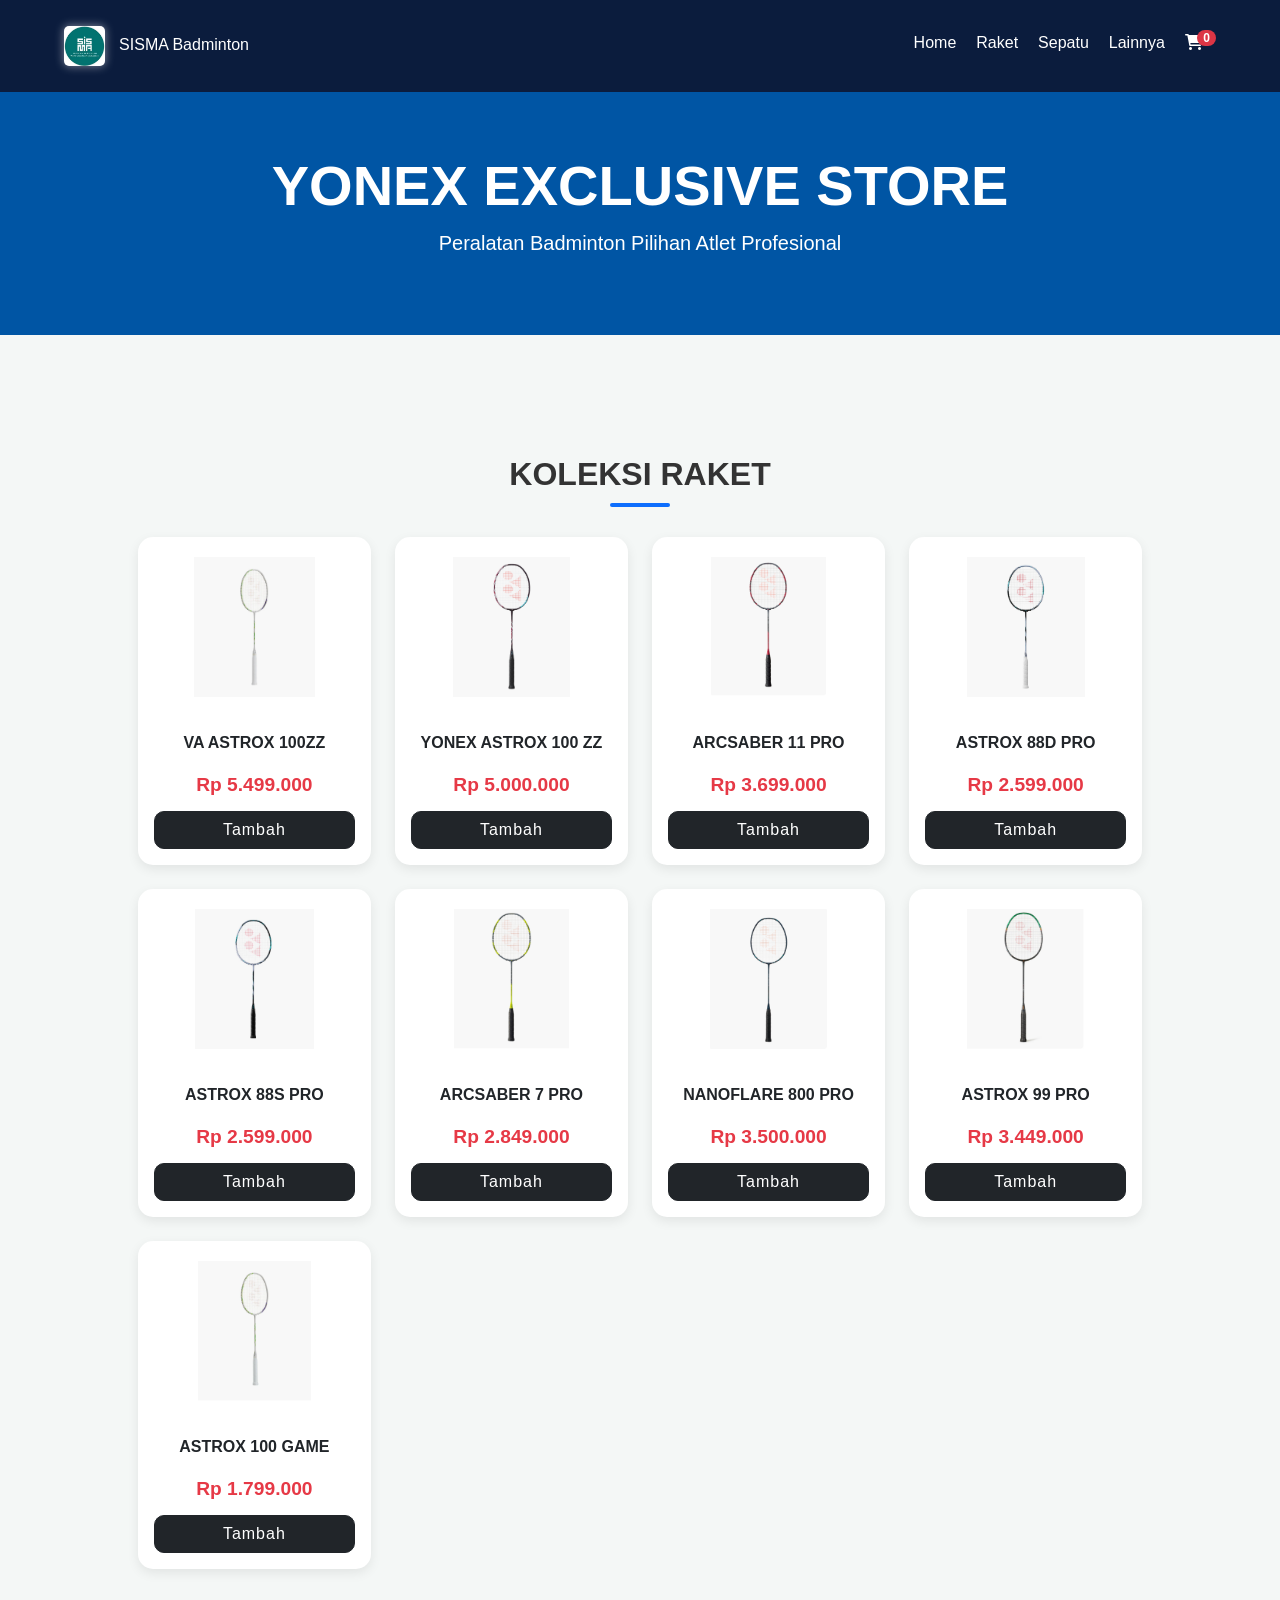
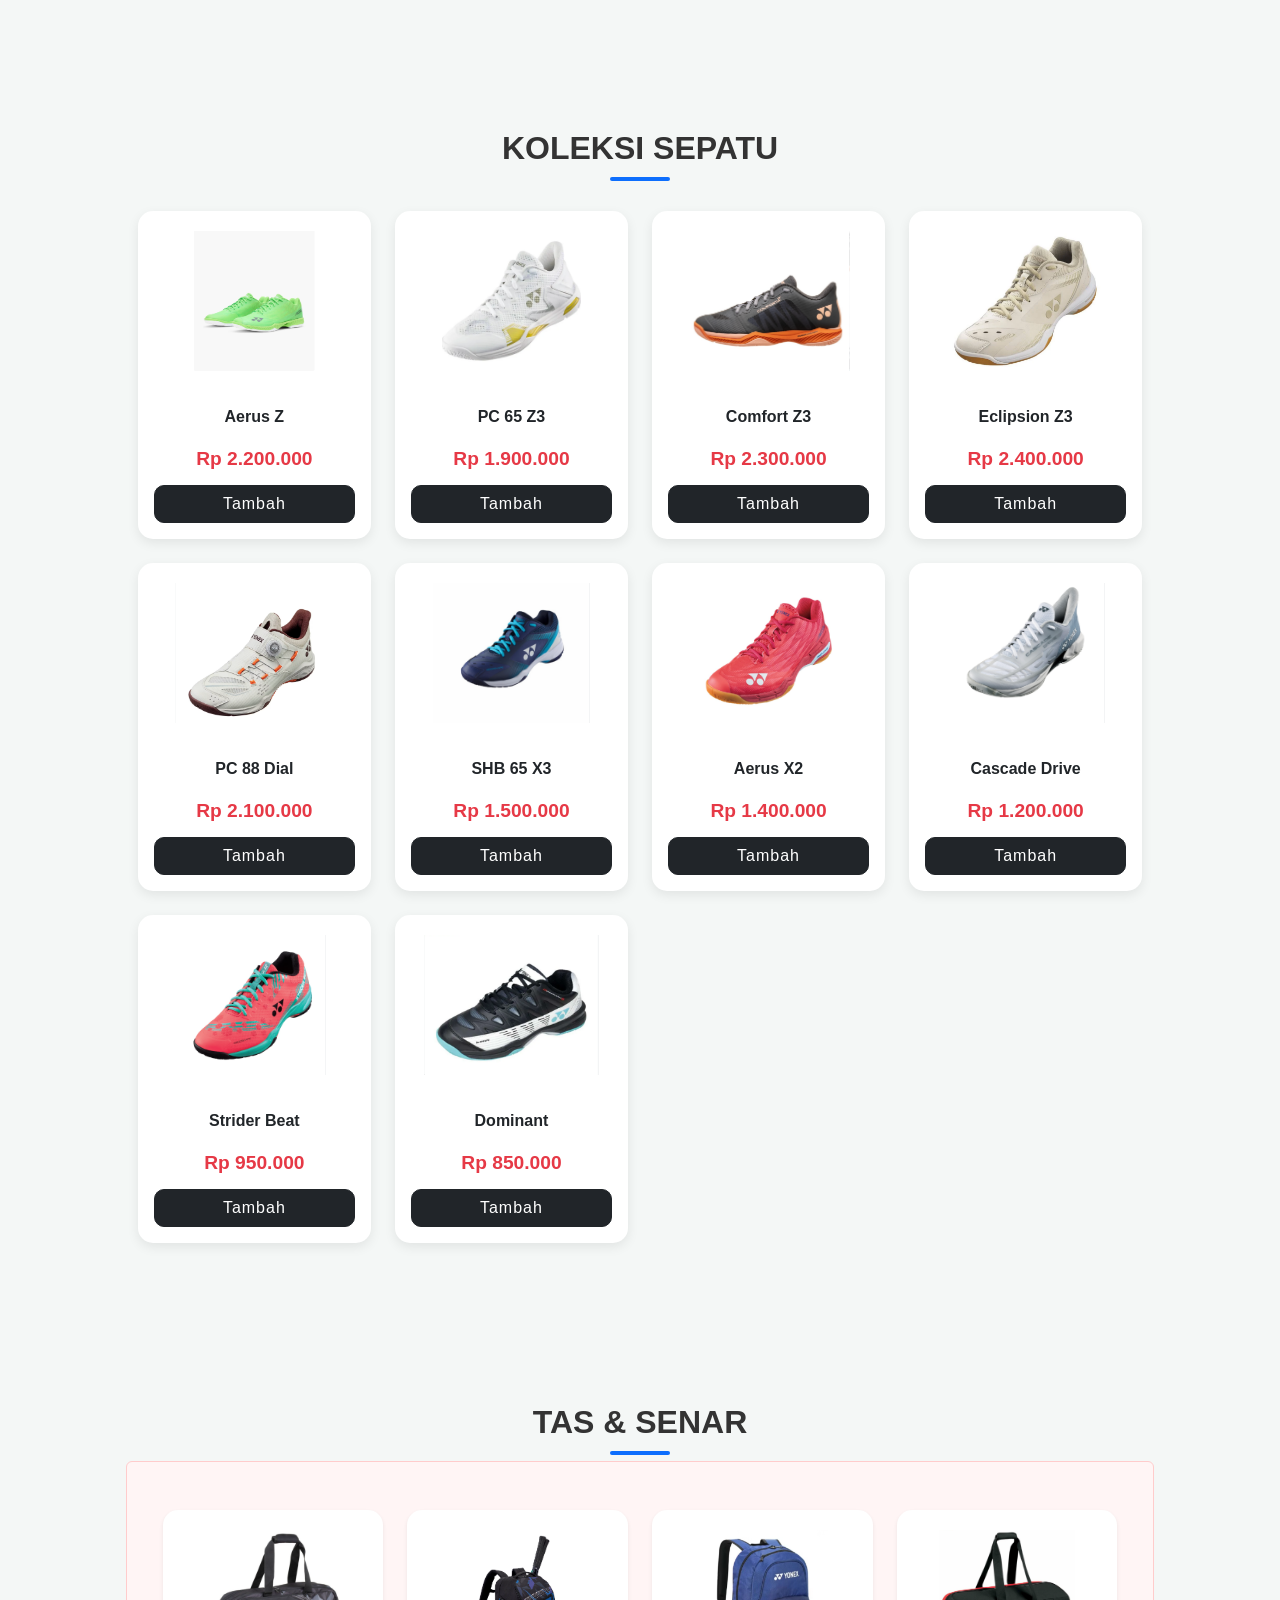
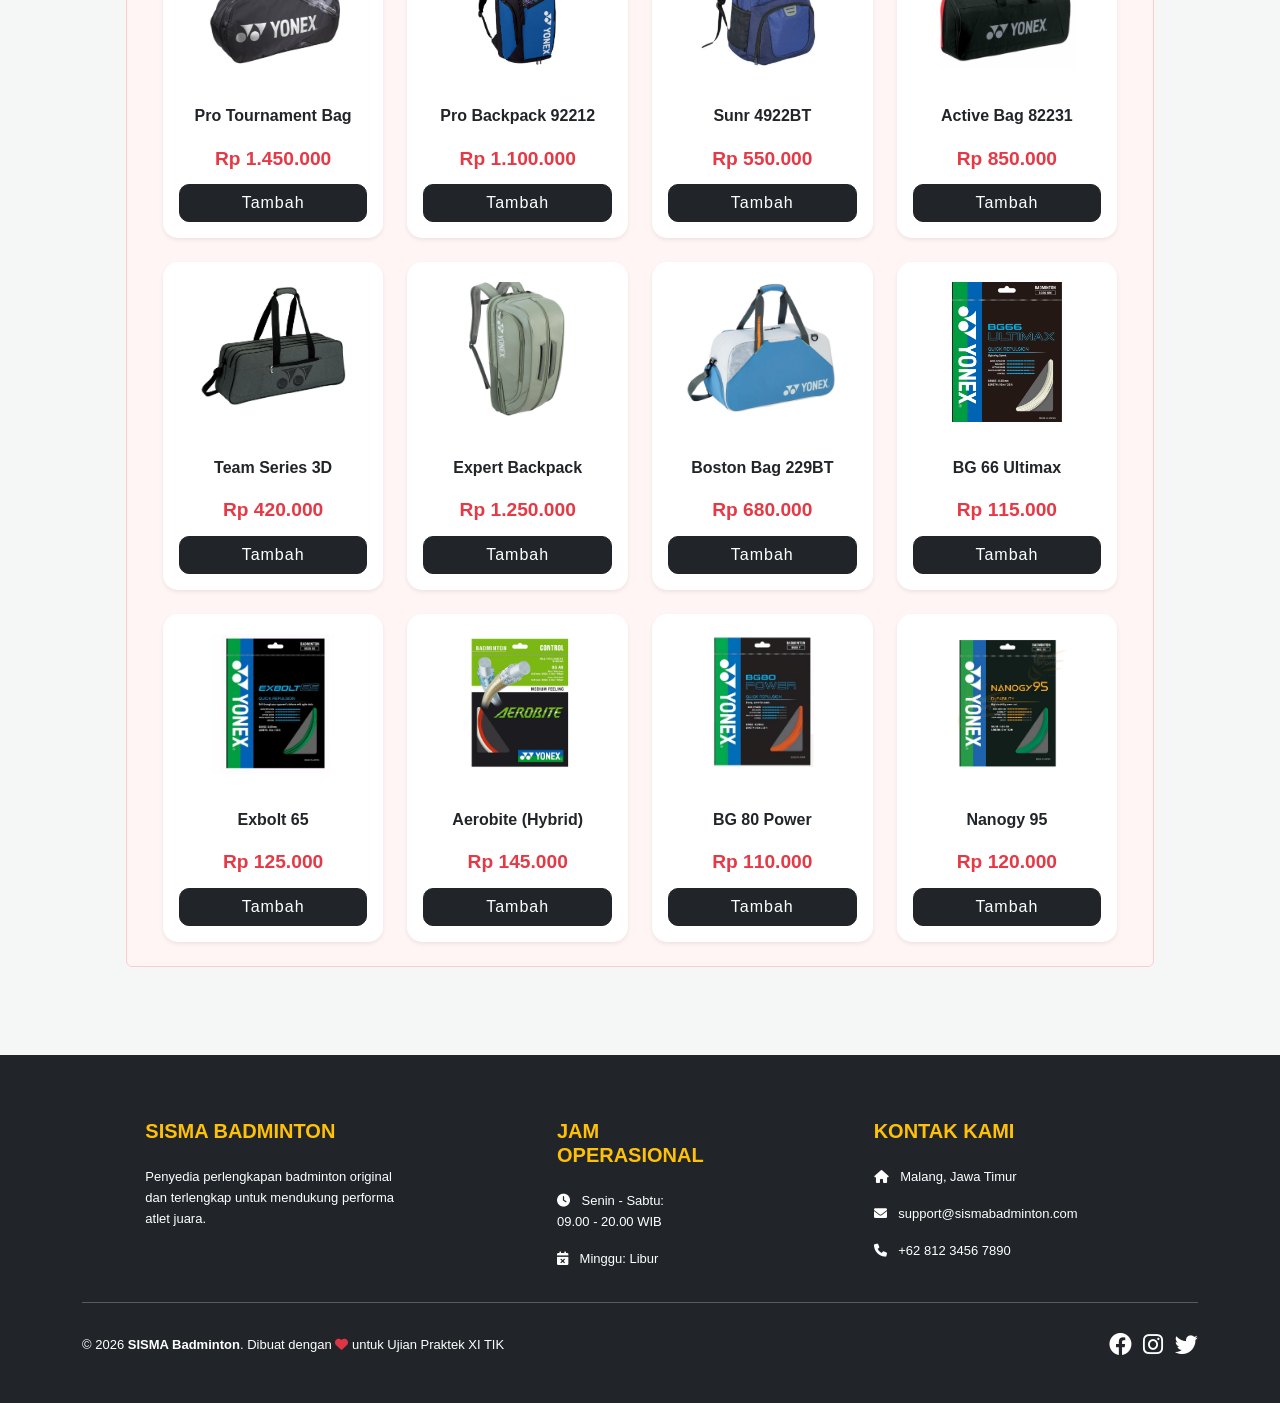
<file: Yonex Nyoba.html>
<!DOCTYPE html>
<html lang="id">
<head>
    <meta charset="UTF-8">
    <meta name="viewport" content="width=device-width, initial-scale=1.0">
    <title>Yonex Collection | SISMA Badminton</title>
    
    <link href="https://cdn.jsdelivr.net/npm/bootstrap@5.3.0/dist/css/bootstrap.min.css" rel="stylesheet">
    <link rel="stylesheet" href="https://cdnjs.cloudflare.com/ajax/libs/font-awesome/6.0.0/css/all.min.css">
    <link rel="stylesheet" href="style 1.css">
    
    <style>
        .product-card-bs {
            transition: transform 0.3s;
            border: none;
            box-shadow: 0 4px 12px rgba(0,0,0,0.08);
            border-radius: 15px;
            overflow: hidden;
            background-color: #fff;
        }
        .product-card-bs:hover {
            transform: translateY(-8px);
        }
        .card-img-top {
            height: 180px;
            object-fit: contain;
            padding: 20px;
        }
        .section-title {
            text-align: center;
            font-weight: 800;
            margin: 60px 0 30px;
            text-transform: uppercase;
            color: #333;
        }
        #cart-count { font-size: 0.75rem; }
        .category-section { padding-bottom: 40px; }
        .price { color: #e63946; font-weight: bold; }
    </style>
</head>
<body>

    <header>
        <div class="logo">
            <img src="Tangkapan Layar 2026-05-12 pukul 11.37.52.png" alt="Logo" style="height: 40px; margin-right: 10px; border-radius: 5px;">
            <span>SISMA Badminton</span>
        </div>
        <ul class="nav-links">
            <li><a href="index.html">Home</a></li>
            <li><a href="#raket">Raket</a></li>
            <li><a href="#sepatu">Sepatu</a></li>
            <li><a href="#lainnya">Lainnya</a></li>
            <li><a href="javascript:void(0)" onclick="toggleCart()">
                <i class="fas fa-shopping-cart"></i> <span id="cart-count" class="badge bg-danger rounded-pill">0</span>
            </a></li>
        </ul>
    </header>

    <section class="brand-banner" style="background-color: #0055a4; color: white; text-align: center; padding: 60px 5%;">
        <h1 class="display-4 fw-bold">YONEX EXCLUSIVE STORE</h1>
        <p class="lead">Peralatan Badminton Pilihan Atlet Profesional</p>
    </section>

    <div class="container mb-5">
        
        <section id="raket" class="category-section">
            <h2 class="section-title">Koleksi Raket</h2>
            <div class="row g-4">
                <div class="col-6 col-md-4 col-lg-3">
                    <div class="card h-100 product-card-bs text-center">
                        <img src="Tangkapan Layar 2026-04-27 pukul 14.03.23.png" class="card-img-top">
                        <div class="card-body d-flex flex-column">
                            <h6 class="fw-bold">VA ASTROX 100ZZ</h6>
                            <p class="price">Rp 5.499.000</p>
                            <button class="btn btn-dark mt-auto" onclick="addToCart('VA ASTROX 100ZZ', 5499000)">Tambah</button>
                        </div>
                    </div>
                </div>
                <div class="col-6 col-md-4 col-lg-3">
                    <div class="card h-100 product-card-bs text-center">
                        <img src="Tangkapan Layar 2026-04-27 pukul 14.05.14.png" class="card-img-top">
                        <div class="card-body d-flex flex-column">
                            <h6 class="fw-bold">YONEX ASTROX 100 ZZ</h6>
                            <p class="price">Rp 5.000.000</p>
                            <button class="btn btn-dark mt-auto" onclick="addToCart('YONEX ASTROX 100 ZZ', 5000000)">Tambah</button>
                        </div>
                    </div>
                </div>
                <div class="col-6 col-md-4 col-lg-3">
                    <div class="card h-100 product-card-bs text-center">
                        <img src="Tangkapan Layar 2026-04-27 pukul 14.18.19.png" class="card-img-top">
                        <div class="card-body d-flex flex-column">
                            <h6 class="fw-bold">ARCSABER 11 PRO</h6>
                            <p class="price">Rp 3.699.000</p>
                            <button class="btn btn-dark mt-auto" onclick="addToCart('ARCSABER 11 PRO', 3699000)">Tambah</button>
                        </div>
                    </div>
                </div>
                <div class="col-6 col-md-4 col-lg-3">
                    <div class="card h-100 product-card-bs text-center">
                        <img src="Tangkapan Layar 2026-04-27 pukul 14.07.34.png" class="card-img-top">
                        <div class="card-body d-flex flex-column">
                            <h6 class="fw-bold">ASTROX 88D PRO</h6>
                            <p class="price">Rp 2.599.000</p>
                            <button class="btn btn-dark mt-auto" onclick="addToCart('ASTROX 88D PRO', 2599000)">Tambah</button>
                        </div>
                    </div>
                </div>
                <div class="col-6 col-md-4 col-lg-3">
                    <div class="card h-100 product-card-bs text-center">
                        <img src="Tangkapan Layar 2026-04-27 pukul 14.07.47.png" class="card-img-top">
                        <div class="card-body d-flex flex-column">
                            <h6 class="fw-bold">ASTROX 88S PRO</h6>
                            <p class="price">Rp 2.599.000</p>
                            <button class="btn btn-dark mt-auto" onclick="addToCart('ASTROX 88S PRO', 2599000)">Tambah</button>
                        </div>
                    </div>
                </div>
                <div class="col-6 col-md-4 col-lg-3">
                    <div class="card h-100 product-card-bs text-center">
                        <img src="Tangkapan Layar 2026-04-27 pukul 14.18.47.png" class="card-img-top">
                        <div class="card-body d-flex flex-column">
                            <h6 class="fw-bold">ARCSABER 7 PRO</h6>
                            <p class="price">Rp 2.849.000</p>
                            <button class="btn btn-dark mt-auto" onclick="addToCart('ARCSABER 7 PRO', 2849000)">Tambah</button>
                        </div>
                    </div>
                </div>
                <div class="col-6 col-md-4 col-lg-3">
                    <div class="card h-100 product-card-bs text-center">
                        <img src="Tangkapan Layar 2026-05-05 pukul 08.48.46.png" class="card-img-top">
                        <div class="card-body d-flex flex-column">
                            <h6 class="fw-bold">NANOFLARE 800 PRO</h6>
                            <p class="price">Rp 3.500.000</p>
                            <button class="btn btn-dark mt-auto" onclick="addToCart('NANOFLARE 800 PRO', 3500000)">Tambah</button>
                        </div>
                    </div>
                </div>
                <div class="col-6 col-md-4 col-lg-3">
                    <div class="card h-100 product-card-bs text-center">
                        <img src="Tangkapan Layar 2026-04-27 pukul 14.08.33.png" class="card-img-top">
                        <div class="card-body d-flex flex-column">
                            <h6 class="fw-bold">ASTROX 99 PRO</h6>
                            <p class="price">Rp 3.449.000</p>
                            <button class="btn btn-dark mt-auto" onclick="addToCart('ASTROX 99 PRO', 3449000)">Tambah</button>
                        </div>
                    </div>
                </div>
                <div class="col-6 col-md-4 col-lg-3">
                    <div class="card h-100 product-card-bs text-center">
                        <img src="Tangkapan Layar 2026-04-27 pukul 14.16.48.png" class="card-img-top">
                        <div class="card-body d-flex flex-column">
                            <h6 class="fw-bold">ASTROX 100 GAME</h6>
                            <p class="price">Rp 1.799.000</p>
                            <button class="btn btn-dark mt-auto" onclick="addToCart('ASTROX 100 GAME', 1799000)">Tambah</button>
                        </div>
                    </div>
                </div>
            </div>
        </section>

        <section id="sepatu" class="category-section">
            <h2 class="section-title">Koleksi Sepatu</h2>
            <div class="row g-4">
                <div class="col-6 col-md-4 col-lg-3">
                    <div class="card h-100 product-card-bs text-center">
                        <img src="Tangkapan Layar 2026-05-05 pukul 08.58.20.png" class="card-img-top">
                        <div class="card-body d-flex flex-column">
                            <h6 class="fw-bold">Aerus Z</h6><p class="price">Rp 2.200.000</p>
                            <button class="btn btn-dark mt-auto" onclick="addToCart('Aerus Z', 2200000)">Tambah</button>
                        </div>
                    </div>
                </div>
                <div class="col-6 col-md-4 col-lg-3">
                    <div class="card h-100 product-card-bs text-center">
                        <img src="Tangkapan Layar 2026-05-05 pukul 08.58.37.png" class="card-img-top">
                        <div class="card-body d-flex flex-column">
                            <h6 class="fw-bold">PC 65 Z3</h6><p class="price">Rp 1.900.000</p>
                            <button class="btn btn-dark mt-auto" onclick="addToCart('PC 65 Z3', 1900000)">Tambah</button>
                        </div>
                    </div>
                </div>
                <div class="col-6 col-md-4 col-lg-3">
                    <div class="card h-100 product-card-bs text-center">
                        <img src="Tangkapan Layar 2026-05-05 pukul 08.59.28.png" class="card-img-top">
                        <div class="card-body d-flex flex-column">
                            <h6 class="fw-bold">Comfort Z3</h6><p class="price">Rp 2.300.000</p>
                            <button class="btn btn-dark mt-auto" onclick="addToCart('Comfort Z3', 2300000)">Tambah</button>
                        </div>
                    </div>
                </div>
                <div class="col-6 col-md-4 col-lg-3">
                    <div class="card h-100 product-card-bs text-center">
                        <img src="Tangkapan Layar 2026-05-05 pukul 08.59.47.png" class="card-img-top">
                        <div class="card-body d-flex flex-column">
                            <h6 class="fw-bold">Eclipsion Z3</h6><p class="price">Rp 2.400.000</p>
                            <button class="btn btn-dark mt-auto" onclick="addToCart('Eclipsion Z3', 2400000)">Tambah</button>
                        </div>
                    </div>
                </div>
                <div class="col-6 col-md-4 col-lg-3">
                    <div class="card h-100 product-card-bs text-center">
                        <img src="Tangkapan Layar 2026-05-05 pukul 09.01.31.png" class="card-img-top">
                        <div class="card-body d-flex flex-column">
                            <h6 class="fw-bold">PC 88 Dial</h6><p class="price">Rp 2.100.000</p>
                            <button class="btn btn-dark mt-auto" onclick="addToCart('PC 88 Dial', 2100000)">Tambah</button>
                        </div>
                    </div>
                </div>
                <div class="col-6 col-md-4 col-lg-3">
                    <div class="card h-100 product-card-bs text-center">
                        <img src="Tangkapan Layar 2026-05-05 pukul 09.02.23.png" class="card-img-top">
                        <div class="card-body d-flex flex-column">
                            <h6 class="fw-bold">SHB 65 X3</h6><p class="price">Rp 1.500.000</p>
                            <button class="btn btn-dark mt-auto" onclick="addToCart('SHB 65 X3', 1500000)">Tambah</button>
                        </div>
                    </div>
                </div>
                <div class="col-6 col-md-4 col-lg-3">
                    <div class="card h-100 product-card-bs text-center">
                        <img src="Tangkapan Layar 2026-05-05 pukul 09.02.45.png" class="card-img-top">
                        <div class="card-body d-flex flex-column">
                            <h6 class="fw-bold">Aerus X2</h6><p class="price">Rp 1.400.000</p>
                            <button class="btn btn-dark mt-auto" onclick="addToCart('Aerus X2', 1400000)">Tambah</button>
                        </div>
                    </div>
                </div>
                <div class="col-6 col-md-4 col-lg-3">
                    <div class="card h-100 product-card-bs text-center">
                        <img src="Tangkapan Layar 2026-05-05 pukul 09.03.08.png" class="card-img-top">
                        <div class="card-body d-flex flex-column">
                            <h6 class="fw-bold">Cascade Drive</h6><p class="price">Rp 1.200.000</p>
                            <button class="btn btn-dark mt-auto" onclick="addToCart('Cascade Drive', 1200000)">Tambah</button>
                        </div>
                    </div>
                </div>
                <div class="col-6 col-md-4 col-lg-3">
                    <div class="card h-100 product-card-bs text-center">
                        <img src="Tangkapan Layar 2026-05-05 pukul 09.03.26.png" class="card-img-top">
                        <div class="card-body d-flex flex-column">
                            <h6 class="fw-bold">Strider Beat</h6><p class="price">Rp 950.000</p>
                            <button class="btn btn-dark mt-auto" onclick="addToCart('Strider Beat', 950000)">Tambah</button>
                        </div>
                    </div>
                </div>
                <div class="col-6 col-md-4 col-lg-3">
                    <div class="card h-100 product-card-bs text-center">
                        <img src="Tangkapan Layar 2026-05-05 pukul 09.04.01.png" class="card-img-top">
                        <div class="card-body d-flex flex-column">
                            <h6 class="fw-bold">Dominant</h6><p class="price">Rp 850.000</p>
                            <button class="btn btn-dark mt-auto" onclick="addToCart('Dominant', 850000)">Tambah</button>
                        </div>
                    </div>
                </div>
            </div>
        </section>

        <section id="lainnya" class="category-section">
            <h2 class="section-title">Tas & Senar</h2>
            <div class="row g-4 p-4 rounded" style="background-color: #fff5f5; border: 1px solid #ffcccc;">
                <div class="col-6 col-md-4 col-lg-3">
                    <div class="card h-100 product-card-bs text-center shadow-sm">
                        <img src="Tangkapan Layar 2026-05-11 pukul 14.30.07.png" class="card-img-top">
                        <div class="card-body d-flex flex-column">
                            <h6 class="fw-bold">Pro Tournament Bag</h6><p class="price">Rp 1.450.000</p>
                            <button class="btn btn-dark mt-auto" onclick="addToCart('Pro Tournament Bag', 1450000)">Tambah</button>
                        </div>
                    </div>
                </div>
                <div class="col-6 col-md-4 col-lg-3">
                    <div class="card h-100 product-card-bs text-center shadow-sm">
                        <img src="Tangkapan Layar 2026-05-11 pukul 14.22.48.png" class="card-img-top">
                        <div class="card-body d-flex flex-column">
                            <h6 class="fw-bold">Pro Backpack 92212</h6><p class="price">Rp 1.100.000</p>
                            <button class="btn btn-dark mt-auto" onclick="addToCart('Pro Backpack 92212', 1100000)">Tambah</button>
                        </div>
                    </div>
                </div>
                <div class="col-6 col-md-4 col-lg-3">
                    <div class="card h-100 product-card-bs text-center shadow-sm">
                        <img src="Tangkapan Layar 2026-05-11 pukul 14.23.23.png" class="card-img-top">
                        <div class="card-body d-flex flex-column">
                            <h6 class="fw-bold">Sunr 4922BT</h6><p class="price">Rp 550.000</p>
                            <button class="btn btn-dark mt-auto" onclick="addToCart('Sunr 4922BT', 550000)">Tambah</button>
                        </div>
                    </div>
                </div>
                <div class="col-6 col-md-4 col-lg-3">
                    <div class="card h-100 product-card-bs text-center shadow-sm">
                        <img src="Tangkapan Layar 2026-05-11 pukul 14.23.58.png" class="card-img-top">
                        <div class="card-body d-flex flex-column">
                            <h6 class="fw-bold">Active Bag 82231</h6><p class="price">Rp 850.000</p>
                            <button class="btn btn-dark mt-auto" onclick="addToCart('Active Bag 82231', 850000)">Tambah</button>
                        </div>
                    </div>
                </div>
                <div class="col-6 col-md-4 col-lg-3">
                    <div class="card h-100 product-card-bs text-center shadow-sm">
                        <img src="Tangkapan Layar 2026-05-11 pukul 14.24.24.png" class="card-img-top">
                        <div class="card-body d-flex flex-column">
                            <h6 class="fw-bold">Team Series 3D</h6><p class="price">Rp 420.000</p>
                            <button class="btn btn-dark mt-auto" onclick="addToCart('Team Series 3D', 420000)">Tambah</button>
                        </div>
                    </div>
                </div>
                <div class="col-6 col-md-4 col-lg-3">
                    <div class="card h-100 product-card-bs text-center shadow-sm">
                        <img src="Tangkapan Layar 2026-05-11 pukul 14.24.40.png" class="card-img-top">
                        <div class="card-body d-flex flex-column">
                            <h6 class="fw-bold">Expert Backpack</h6><p class="price">Rp 1.250.000</p>
                            <button class="btn btn-dark mt-auto" onclick="addToCart('Expert Backpack', 1250000)">Tambah</button>
                        </div>
                    </div>
                </div>
                <div class="col-6 col-md-4 col-lg-3">
                    <div class="card h-100 product-card-bs text-center shadow-sm">
                        <img src="Tangkapan Layar 2026-05-11 pukul 14.25.05.png" class="card-img-top">
                        <div class="card-body d-flex flex-column">
                            <h6 class="fw-bold">Boston Bag 229BT</h6><p class="price">Rp 680.000</p>
                            <button class="btn btn-dark mt-auto" onclick="addToCart('Boston Bag 229BT', 680000)">Tambah</button>
                        </div>
                    </div>
                </div>

                <div class="col-6 col-md-4 col-lg-3">
                    <div class="card h-100 product-card-bs text-center shadow-sm">
                        <img src="Tangkapan Layar 2026-05-11 pukul 14.25.45.png" class="card-img-top">
                        <div class="card-body d-flex flex-column">
                            <h6 class="fw-bold">BG 66 Ultimax</h6><p class="price">Rp 115.000</p>
                            <button class="btn btn-dark mt-auto" onclick="addToCart('BG 66 Ultimax', 115000)">Tambah</button>
                        </div>
                    </div>
                </div>
                <div class="col-6 col-md-4 col-lg-3">
                    <div class="card h-100 product-card-bs text-center shadow-sm">
                        <img src="Tangkapan Layar 2026-05-11 pukul 14.26.00.png" class="card-img-top">
                        <div class="card-body d-flex flex-column">
                            <h6 class="fw-bold">Exbolt 65</h6><p class="price">Rp 125.000</p>
                            <button class="btn btn-dark mt-auto" onclick="addToCart('Exbolt 65', 125000)">Tambah</button>
                        </div>
                    </div>
                </div>
                <div class="col-6 col-md-4 col-lg-3">
                    <div class="card h-100 product-card-bs text-center shadow-sm">
                        <img src="Tangkapan Layar 2026-05-11 pukul 14.26.13.png" class="card-img-top">
                        <div class="card-body d-flex flex-column">
                            <h6 class="fw-bold">Aerobite (Hybrid)</h6><p class="price">Rp 145.000</p>
                            <button class="btn btn-dark mt-auto" onclick="addToCart('Aerobite (Hybrid)', 145000)">Tambah</button>
                        </div>
                    </div>
                </div>
                <div class="col-6 col-md-4 col-lg-3">
                    <div class="card h-100 product-card-bs text-center shadow-sm">
                        <img src="Tangkapan Layar 2026-05-11 pukul 14.26.27.png" class="card-img-top">
                        <div class="card-body d-flex flex-column">
                            <h6 class="fw-bold">BG 80 Power</h6><p class="price">Rp 110.000</p>
                            <button class="btn btn-dark mt-auto" onclick="addToCart('BG 80 Power', 110000)">Tambah</button>
                        </div>
                    </div>
                </div>
                <div class="col-6 col-md-4 col-lg-3">
                    <div class="card h-100 product-card-bs text-center shadow-sm">
                        <img src="Tangkapan Layar 2026-05-11 pukul 14.26.41.png" class="card-img-top">
                        <div class="card-body d-flex flex-column">
                            <h6 class="fw-bold">Nanogy 95</h6><p class="price">Rp 120.000</p>
                            <button class="btn btn-dark mt-auto" onclick="addToCart('Nanogy 95', 120000)">Tambah</button>
                        </div>
                    </div>
                </div>
            </div>
        </section>

    </div>

    <div id="cart-modal" class="cart-modal">
    <div class="cart-content shadow-lg p-4">
        <div class="d-flex justify-content-between align-items-center mb-4">
            <h3 class="m-0 fw-bold">Checkout</h3>
            <span class="btn-close" onclick="toggleCart()" style="cursor:pointer"></span>
        </div>
        
        <div id="cart-items" class="mb-3 border-bottom pb-3" style="max-height: 200px; overflow-y: auto;"></div>

        <div class="user-data mb-3">
            <label class="form-label small fw-bold">Nama Penerima</label>
            <input type="text" id="cust-name" class="form-control form-control-sm mb-2" placeholder="Nama Lengkap">
            
            <label class="form-label small fw-bold">Alamat Pengiriman</label>
            <textarea id="cust-address" class="form-control form-control-sm mb-2" placeholder="Alamat Lengkap"></textarea>
            
            <label class="form-label small fw-bold">Metode Pembayaran</label>
            <select id="payment-method" class="form-select form-select-sm mb-3">
                <option value="Transfer Bank (BCA/Mandiri)">Transfer Bank</option>
                <option value="E-Wallet (Dana/Gopay)">E-Wallet (Dana/Gopay)</option>
                <option value="COD (Bayar di Tempat)">COD (Bayar di Tempat)</option>
            </select>
        </div>

        <div class="d-flex justify-content-between fw-bold fs-5 mb-4">
            <span>Total:</span>
            <span class="text-danger">Rp <span id="total-price">0</span></span>
        </div>

        <div class="d-grid gap-2">
            <button class="btn btn-success" onclick="checkoutWA()">
                <i class="fab fa-whatsapp"></i> Kirim Pesanan
            </button>
            <button class="btn btn-link btn-sm text-muted" onclick="clearCart()">Kosongkan Keranjang</button>
        </div>
    </div>
</div>

<footer class="bg-dark text-white pt-5 pb-4">
        <div class="container text-center text-md-start">
            <div class="row">
                <div class="col-md-4 col-lg-4 col-xl-3 mx-auto mt-3">
                    <h5 class="text-uppercase mb-4 fw-bold text-warning">SISMA Badminton</h5>
                    <p>Penyedia perlengkapan badminton original dan terlengkap untuk mendukung performa atlet juara.</p>
                </div>

                <div class="col-md-3 col-lg-2 col-xl-2 mx-auto mt-3">
                    <h5 class="text-uppercase mb-4 fw-bold text-warning">Jam Operasional</h5>
                    <p><i class="fas fa-clock me-2"></i> Senin - Sabtu:<br> 09.00 - 20.00 WIB</p>
                    <p><i class="fas fa-calendar-times me-2"></i> Minggu: Libur</p>
                </div>

                <div class="col-md-4 col-lg-3 col-xl-3 mx-auto mt-3">
                    <h5 class="text-uppercase mb-4 fw-bold text-warning">Kontak Kami</h5>
                    <p><i class="fas fa-home me-2"></i> Malang, Jawa Timur</p>
                    <p><i class="fas fa-envelope me-2"></i> support@sismabadminton.com</p>
                    <p><i class="fas fa-phone me-2"></i> +62 812 3456 7890</p>
                </div>
            </div>

            <hr class="mb-4">

            <div class="row align-items-center">
                <div class="col-md-7 col-lg-8">
                    <p class="text-center text-md-start">© 2026 <strong>SISMA Badminton</strong>. Dibuat dengan <i class="fas fa-heart text-danger"></i> untuk Ujian Praktek XI TIK</p>
                </div>
                <div class="col-md-5 col-lg-4">
                    <div class="text-center text-md-end">
                        <ul class="list-unstyled list-inline">
                            <li class="list-inline-item"><a href="#" class="btn-floating btn-sm text-white" style="font-size: 23px;"><i class="fab fa-facebook"></i></a></li>
                            <li class="list-inline-item"><a href="#" class="btn-floating btn-sm text-white" style="font-size: 23px;"><i class="fab fa-instagram"></i></a></li>
                            <li class="list-inline-item"><a href="#" class="btn-floating btn-sm text-white" style="font-size: 23px;"><i class="fab fa-twitter"></i></a></li>
                        </ul>
                    </div>
                </div>
            </div>
        </div>
    </footer>

    <script src="https://cdn.jsdelivr.net/npm/bootstrap@5.3.0/dist/js/bootstrap.bundle.min.js"></script>
    <script src="script.js"></script>
    <script>updateUI();</script>
</body>
</file>
<file: style 1.css>
* {
    margin: 0;
    padding: 0;
    box-sizing: border-box;
    font-family: 'Segoe UI', sans-serif;
}

body {
    background-color: #f4f7f6;
    color: #333;
    line-height: 1.6;
}

header {
    background-color: #0b1c3d;
    color: white;
    padding: 20px 5%;
    display: flex;
    justify-content: space-between;
    align-items: center;
    position: sticky;
    top: 0;
    z-index: 1000;
}

/* Efek Hover Logo di Navbar */
.logo img {
    transition: 0.5s;
    filter: drop-shadow(0 0 5px rgba(255,255,255,0.5));
}
.logo:hover img {
    transform: rotate(360deg);
}

/* Animasi untuk Kartu Produk */
.product-card-bs {
    border: 1px solid #eee;
    transition: all 0.4s cubic-bezier(0.175, 0.885, 0.32, 1.275);
}
.product-card-bs:hover {
    box-shadow: 0 15px 30px rgba(0,0,0,0.15);
    border-color: #0d6efd;
}

/* Tombol + Keranjang yang lebih hidup */
.btn-dark {
    border-radius: 10px;
    letter-spacing: 1px;
    transition: 0.3s;
}
.btn-dark:hover {
    background-color: #0d6efd; /* Berubah jadi biru pas di hover */
    transform: scale(1.05);
}

/* Hiasan Judul */
.section-title::after {
    content: '';
    display: block;
    width: 60px;
    height: 4px;
    background: #0d6efd;
    margin: 10px auto;
    border-radius: 2px;
}

.nav-links {
    list-style: none;
    display: flex;
    gap: 20px;
    align-items: center;
    padding-top: 10px;
}

.nav-links a {
    color: white;
    text-decoration: none;
    font-weight: 500;
}

#cart-count {
    background: #e63946;
    color: white;
    padding: 2px 7px;
    border-radius: 50%;
    font-size: 12px;
    margin-left: 5px;
}

/* Brand Logos */
.brand-section {
    background: white;
    padding: 40px 5%;
    text-align: center;
}

.brand-container {
    display: flex;
    justify-content: center;
    align-items: center; /* Menjaga logo tetap sejajar di tengah secara vertikal */
    gap: 30px;
    flex-wrap: wrap;
}

.brand-item {
    width: 150px;  /* Tentukan lebar kotak yang sama untuk semua logo */
    height: 80px;  /* Tentukan tinggi kotak yang sama */
    display: flex;
    align-items: center;
    justify-content: center;
}

.brand-item img { 
    width: 150px;       /* Paksa lebar sama semua */
    height: 80px;      /* Paksa tinggi sama semua */
    object-fit: contain; /* Gambar akan menyesuaikan tanpa gepeng */
    transition: 0.3s; 
    filter: grayscale(100%);
    background-color: #fff; /* Pastikan background putih */
    padding: 10px;
    border-radius: 8px;
}

.brand-item img:hover { 
    filter: grayscale(0%); 
    transform: scale(1.1); 
}

/* Biar tulisan di bawahnya tidak ada garis bawah biru (link) */
.brand-item a {
    text-decoration: none;
}

.brand-item p {
    margin-top: 15px;
    font-size: 0.9rem;
    letter-spacing: 1px;
}

/* Products */
.product-section {
    padding: 60px 5%;
    text-align: center;
}

.product-grid {
    display: grid;
    grid-template-columns: repeat(auto-fit, minmax(250px, 1fr));
    gap: 25px;
    margin-top: 30px;
}

.product-card {
    background: white;
    padding: 20px;
    border-radius: 15px;
    box-shadow: 0 4px 10px rgba(0,0,0,0.05);
    transition: 0.3s;
    display: flex;
    flex-direction: column;
    justify-content: space-between; /* Memaksa konten tersebar ke atas dan bawah */
    height: 100%; /* Memastikan semua kartu tingginya sama dalam satu baris */
}

.product-info {
    display: flex;
    flex-direction: column;
    flex-grow: 1; /* Membuat area info mengambil sisa ruang yang ada */
    justify-content: space-between; /* Mendorong harga dan tombol ke bawah */
}

.product-card h4 {
    margin-bottom: 10px;
    min-height: 45px; /* Opsional: Memberi ruang minimal untuk judul agar lebih rapi */
}

.product-card:hover {
    transform: translateY(-5px);
}

.product-card img {
    width: 100%;
    height: 180px;
    object-fit: contain;
}

.price {
    color: #e63946;
    font-weight: bold;
    font-size: 1.2rem;
    margin: 10px 0;
}

.btn-buy {
    background: #0b1c3d;
    color: white;
    border: none;
    padding: 10px 20px;
    border-radius: 20px;
    cursor: pointer;
    transition: 0.3s;
    margin-top: auto; /* Memastikan tombol benar-benar menempel di paling bawah */
    width: 100%;
}

.btn-buy:hover {
    background: #e63946;
}

/* Cart Modal */
.cart-modal {
    position: fixed;
    top: 0;
    right: -100%; /* Sembunyi di kanan */
    width: 380px;
    height: 100%;
    background: white;
    box-shadow: -5px 0 15px rgba(0,0,0,0.2);
    transition: 0.4s;
    z-index: 9999;
    padding: 20px;
}

.form-label {
    margin-bottom: 2px;
    color: #555;
}

.form-control:focus, .form-select:focus {
    border-color: #198754;
    box-shadow: 0 0 0 0.25rem rgba(25, 135, 84, 0.25);
}

#cart-items::-webkit-scrollbar {
    width: 5px;
}

#cart-items::-webkit-scrollbar-thumb {
    background: #ccc;
    border-radius: 10px;
}

.cart-modal.active {
    right: 0; /* Muncul ke layar */
}

/* Biar angka di icon keranjang bulat rapi */
#cart-count {
    padding: 2px 6px;
    font-size: 10px;
    vertical-align: top;
    margin-left: -10px;
}

.cart-content {
    background: white;
    margin: 10% auto;
    padding: 25px;
    width: 90%;
    max-width: 450px;
    border-radius: 15px;
    position: relative;
}

.cart-item {
    display: flex;
    justify-content: space-between;
    padding: 10px 0;
    border-bottom: 1px solid #eee;
}

.btn-checkout {
    width: 100%;
    background: #25d366;
    color: white;
    border: none;
    padding: 15px;
    border-radius: 10px;
    font-weight: bold;
    margin-top: 20px;
    cursor: pointer;
}

.btn-remove {
    background: #ff4d4d;
    color: white;
    border: none;
    padding: 2px 8px;
    border-radius: 5px;
    cursor: pointer;
    font-size: 12px;
    margin-left: 10px;
}

.btn-remove:hover {
    background: #cc0000;
}

/* Tombol kosongkan semua */
.btn-clear {
    width: 100%;
    background: #6c757d;
    color: white;
    border: none;
    padding: 10px;
    border-radius: 10px;
    margin-top: 15px;
    cursor: pointer;
    font-weight: 500;
}

.btn-clear:hover {
    background: #5a6268;
}

/* Contact */
.contact-section {
    background: #0b1c3d;
    color: white;
    padding: 50px 5%;
    text-align: center;
}

.whatsapp-btn-large {
    display: inline-block;
    background: #25d366;
    color: white;
    padding: 15px 30px;
    border-radius: 30px;
    text-decoration: none;
    font-weight: bold;
    margin-top: 20px;
}

footer {
    text-align: center;
    padding: 20px;
    font-size: 13px;
    color: #888;
}

.close-btn {
    float: right;
    cursor: pointer;
    font-size: 24px;
}

html {
    scroll-behavior: smooth; /* Efek scroll halus saat klik menu Raket/Sepatu/Tas */
}

.product-section {
    border-bottom: 1px solid #eee;
}

.section-title {
    text-align: center;     /* Membuat teks ke tengah */
    margin-top: 40px;       /* Memberi jarak atas */
    margin-bottom: 30px;    /* Memberi jarak bawah ke produk */
    text-transform: uppercase;
    font-weight: bold;
}

.category-section {
    padding: 60px 5%; /* Menjaga jarak dari pinggir dan antar section */
}
</file>
